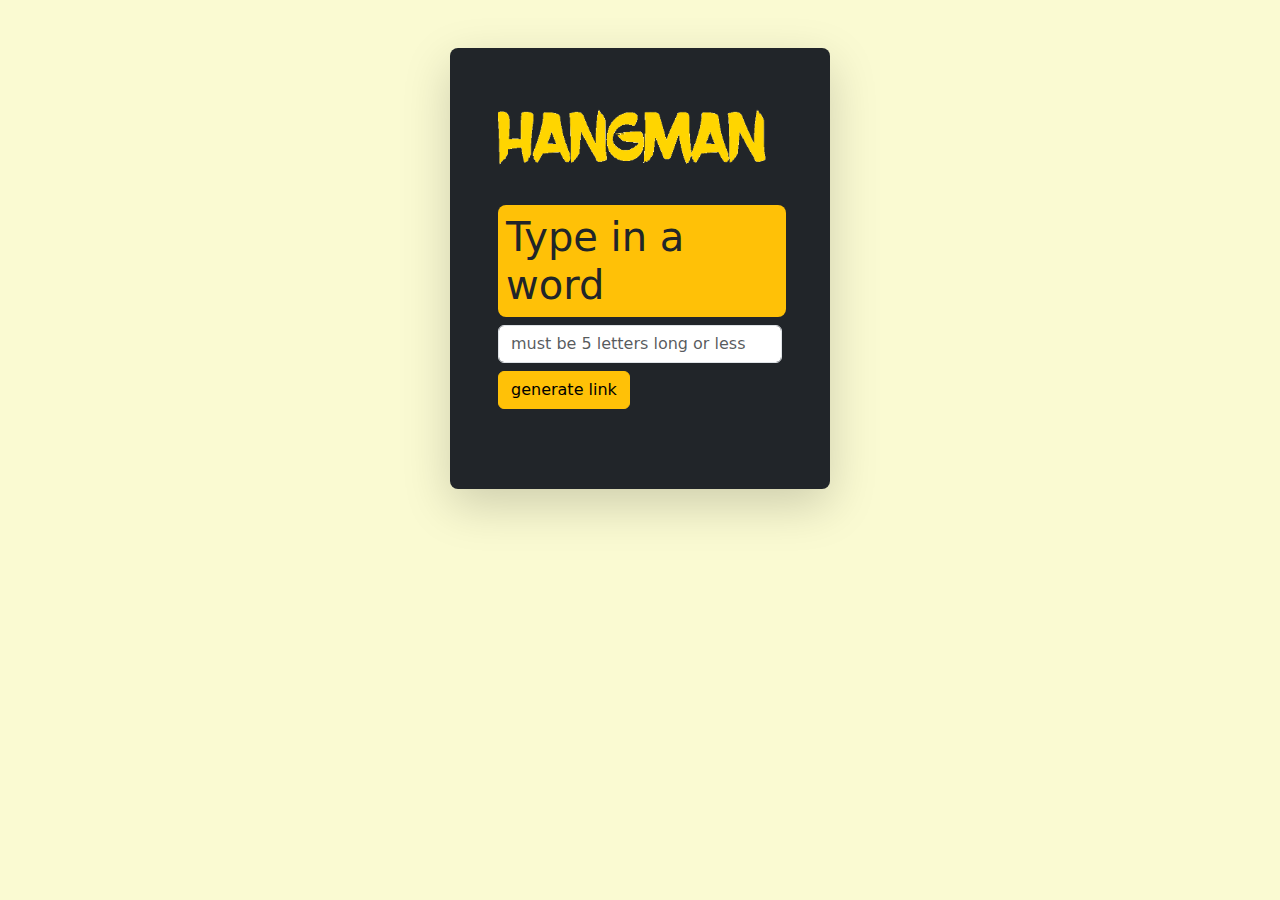
<file: hangman/index.html>
<!DOCTYPE html>
<html lang="en">
<head>
    <meta charset="UTF-8">
    <meta http-equiv="X-UA-Compatible" content="IE=edge">
    <meta name="viewport" content="width=device-width, initial-scale=1.0">
    <link href="https://cdn.jsdelivr.net/npm/bootstrap@5.1.3/dist/css/bootstrap.min.css" rel="stylesheet">
    <script src="https://cdn.jsdelivr.net/npm/bootstrap@5.1.3/dist/js/bootstrap.bundle.min.js"></script>
    <title>HANGMAN</title>
    <script src="hangman.js"></script>
</head>
<body style="background-color:lightgoldenrodyellow;">
    <div class="container p-5 my-5 bg-dark text-white rounded-3 shadow-lg p-4 mb-4" style="width:380px">
            <img class="img-fluid my-2" id="img" src="forca.png" width="272px" height="153px"><br>
        <br>
            <h1 class="text-body bg-warning p-2 rounded-3" style="width:18rem">Type in a word</h1>
            <input  class="form-control" type="text" name="text" id="word" maxlength="5" placeholder="must be 5 letters long or less">
            <button class="btn btn-warning my-2" onclick="create()" type="submit">generate link</button>
            <p id="link" style="display: none;"></p>
        <br>
        <br>
            <a class="text-body bg-warning p-2 rounded-3 p-2" style="display:none;font-size:12px;" id="share" href="" target="_blank">link para compartilhar</a>
    </div>
</body>
</html>
</file>
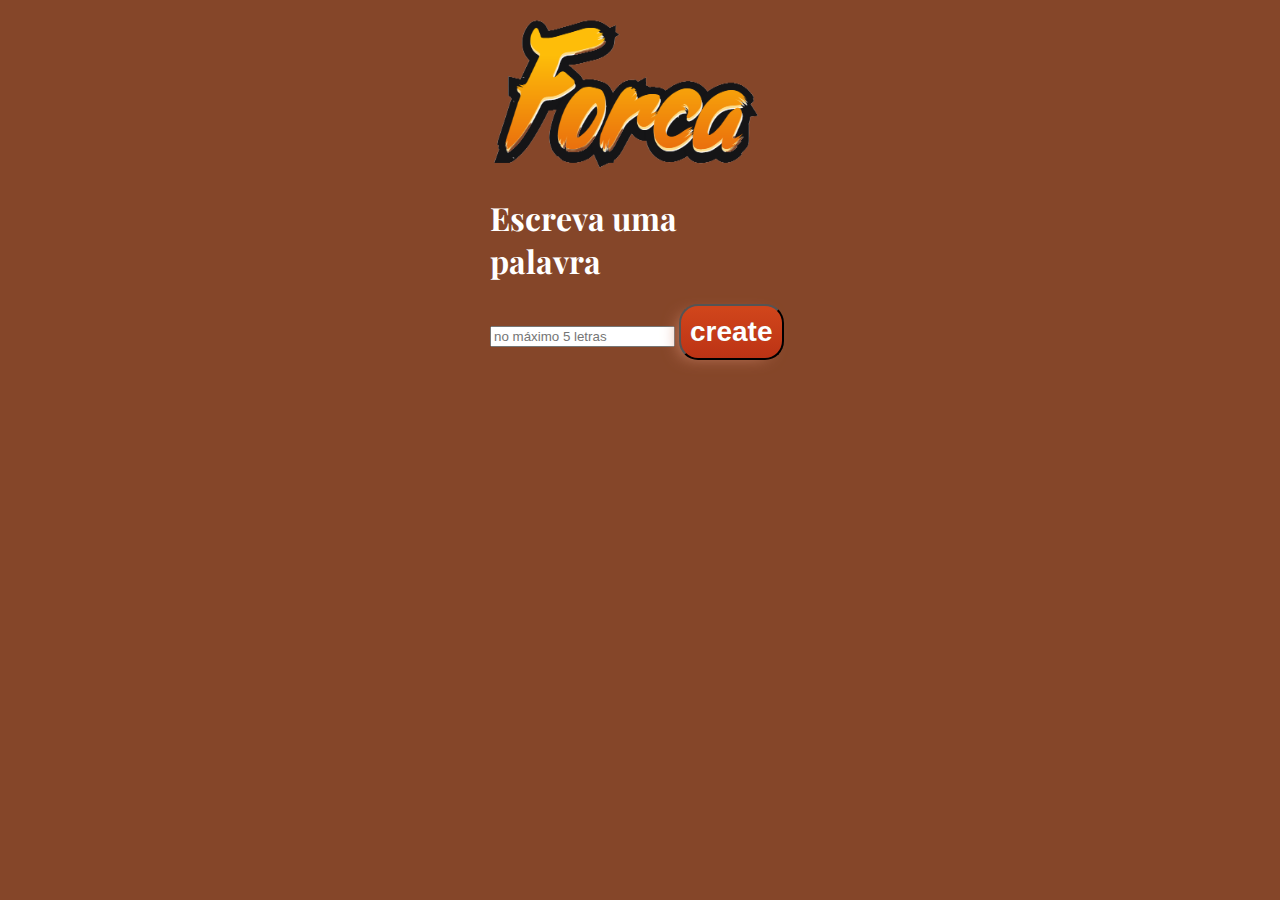
<file: hangman2/index.html>
<!DOCTYPE html>
<html lang="en">
<head>
    <meta charset="UTF-8">
    <meta http-equiv="X-UA-Compatible" content="IE=edge">
    <meta name="viewport" content="width=device-width, initial-scale=1.0">
    <title>Document</title>
    <script src="hangman.js"></script>
    <link rel="stylesheet" href="hangman.css">
</head>
<body>
    <div id="main">
        <img id="img" src="forca.png" width="272px" height="153px">
        <!-- <input type="number" name="number" id="number" min="1" max="5" onchange="letters()"> -->
        <h1>Escreva uma palavra</h1>
        <input type="text" name="text" id="word" maxlength="5" placeholder="no máximo 5 letras">
        <button onclick="create()" type="submit">create</button>
        <p id="link"></p>
        <a id="share" href="" target="_blank">link para compartilhar</a>
    </div>
</body>
</html>
</file>
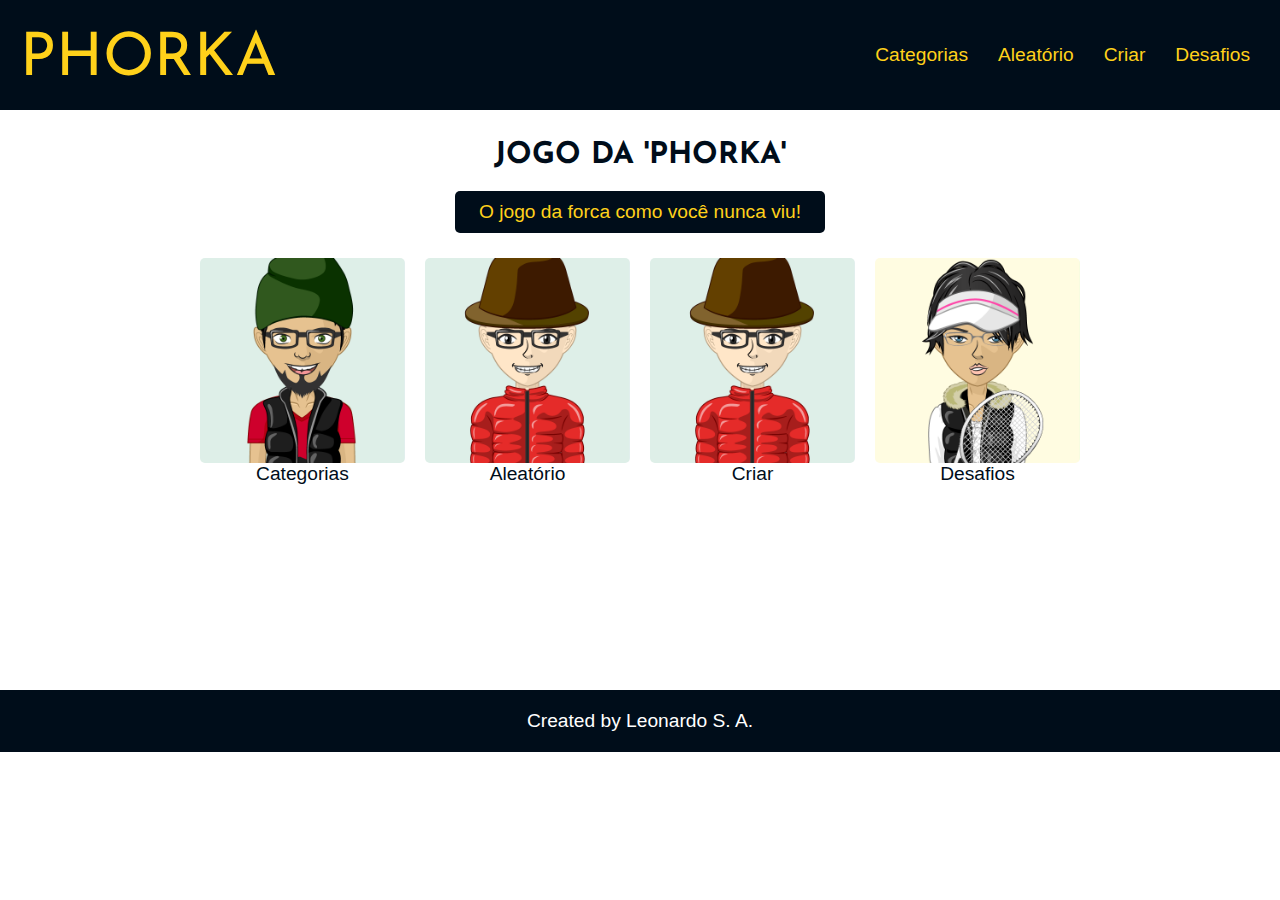
<file: hangman_game/index.html>
<!DOCTYPE html>
<html lang="en">
<head>
    <meta charset="UTF-8">
    <meta http-equiv="X-UA-Compatible" content="IE=edge">
    <meta name="viewport" content="width=device-width, initial-scale=1.0">
    <title>Hangman</title>
    <style>
        @import url('https://fonts.googleapis.com/css2?family=Inspiration&family=Josefin+Sans:wght@500&family=Playfair+Display&display=swap');

        body, ul, li, p {
            margin: 0px;
            padding: 0px;
            list-style: none;
            font-size: 1.2rem;
            font-family: Arial; 
            overflow: visible;
            text-align: center;
        }

        body {
            margin-bottom: 100px;
        }

        a {
            text-decoration: none;
            color:#ffd11a;
        }

        h1 {
            text-align: center;
            margin-top: 30px;
        }

        img {
            max-width: 100%;
            display: block;
            border-radius: 5px;
        }

        img:hover {
            border: solid #000d1a;
        }

        .header {
            background-color:#000d1a;
            display: flex;
            flex-wrap: wrap;
            justify-content: space-between;
            align-items: center;
            padding: 20px;
        }

        footer {
            background-color:#000d1a;
            justify-content: space-between;
            align-items: center;
            text-align: center;
            color:white;
            padding: 20px;
            margin-top:195px;
            margin-bottom:0px;
        }

        .menu {
            display: flex;
        }

        .menu li {
            margin-left: 10px;
        }

        .menu li a {
            display: block;
            padding: 10px;
        }

        .menu li a:hover {
            color:white;
        }

        #btn-mobile {
            display: none;
            color: #ffd11a;
        }

        #btn-mobile:hover {
            color: white;
        }

        @media (max-width: 600px) {

            body {
                overflow: visible;
            }

            footer {
                margin:auto;
            }

            .menu {
                display: block;
                position: absolute;
                width: 100%;
                top: 70px;
                right: 0px;
                background-color: #000d1a; 
                height: 0px;
                transition: .6s;
                z-index: 1000; 
                visibility: hidden; 
                overflow-y: hidden;
            }
            #nav.active .menu {
                height: calc(100vh - 70px);  
                visibility: visible;
                overflow-y: auto;
            }
            .menu a {
                padding: 1rem 0;
                margin: 0 1rem;
                border-bottom: 2px solid #ffd11a;
            }
            #btn-mobile {
                display: flex;
                padding: .5rem 1rem;
                font-size: 1rem;
                border: none;
                background: none;
                cursor: pointer;
                gap: .5rem;
            }
            #burger {
                color: #ffd11a;
                width: 20px;
                border-top: 2px solid;
            }
            #burger::after, #burger::before {
                content: '';
                display: block;
                width: 20px;
                height:2px;
                background: currentColor;
                margin-top: 5px;
                transition: .3s;
                position: relative;
            }
            #nav.active #burger {
                border-top-color: transparent;                
            }
            #nav.active #burger:before {
                transform: rotate(135deg);
            }
            #nav.active #burger:after {
                transform: rotate(-135deg);
                top: -7px;
            }
        }

        /* CSS Flexbox */

        .flex {
            display:flex;
            flex-wrap: wrap;
            max-width: 900px;
            margin: 0 auto;
        }
        .flex > div {
            flex: 1 1 200px;
            margin: 10px;
        }

        #h1_forca {
            color:#000d1a;
            font-family: 'Josefin Sans', sans-serif;
            font-size:30px;
        }

        .options {
            color:#000d1a;
        }
        
        #logo {
            font-family: 'Josefin Sans', sans-serif;
            font-size:60px;
            margin-top:10px;
        }

        #logo:hover {
            color:white;
        }
        
        #slogan {
            display:block;
            color:#ffd11a;
            background:#000d1a;
            width:350px;
            margin:auto;
            padding:10px;
            border-radius: 5px;
            margin-bottom: 15px;
        }

    </style>
</head>
<body>
    <script>
        window.onload = function() {
        document.getElementById("my_audio").play();
}
    </script>
    <audio id="my_audio" src="soundtrack.mp3" loop="loop"></audio> 
    <!-- Extreme Trap Racing Music | Power by Alex-Productions | https://www.youtube.com/channel/UCx0_M61F81Nfb-BRXE-SeVA
    Music promoted by https://www.chosic.com/free-music/all/
    Creative Commons CC BY 3.0
    https://creativecommons.org/licenses/by/3.0/ -->
    <header class="header">
        <a id="logo" href="http://inglesnumclick.com.br/portal/hangman_game/">PHORKA</a>
        <nav id="nav">
            <button id="btn-mobile" aria-label="Abrir Menu" aria-haspopup="true" aria-controls="menu" aria-expanded="false">Menu
                <span id="burger"></span>
            </button>
            <ul class="menu" role="menu">
                <li><a href="categories.html">Categorias</a></li>
                <li><a href="randomhangman.html">Aleatório</a></li>
                <li><a href="create.html">Criar</a></li>
                <li><a href="challenges.html">Desafios</a></li>
            </ul>
        </nav>
    </header>

    <h1 id="h1_forca">JOGO DA 'PHORKA'</h1>
    <p id="slogan">O jogo da forca como você nunca viu!</p>

    <section class="flex">
        <div>
            <a class="options" href="categories.html"><img src="photo7.jpg"></a>
            <a class="options" href="categories.html">Categorias</a>
        </div>
        <div>
            <a class="options" href="randomhangman.html"><img src="avatar.png"></a>
            <a class="options" href="randomhangman.html">Aleatório</a>
        </div>
        <div>
            <a class="options" href="create.html"><img src="avatar.png"></a>
            <a class="options" href="create.html">Criar</a>
        </div>
        <div>
            <a class="options" href="challenges.html"><img src="girl.jpg"></a>
            <a class="options" href="challenges.html">Desafios</a>
        </div>       
    </section>

    <script>
        const btnMobile = document.getElementById('btn-mobile');

        function toggleMenu(event) {
            if (event.type === 'touchstart') event.preventDefault()
            const nav = document.getElementById('nav');
            nav.classList.toggle('active');
            const active = nav.classList.contains('active');
            event.currentTarget.setAttribute('aria-expanded', active);
            if (active) {
                event.currentTarget.setAttribute('aria-label', 'Fechar Menu');
            } else {
                event.currentTarget.setAttribute('aria-label', 'Abrir Menu');
            }
        }

        btnMobile.addEventListener('click', toggleMenu);
        btnMobile.addEventListener('touchstart', toggleMenu);

    </script>
    <footer><p>Created by Leonardo S. A.</p></footer>
</body>
</html>
</file>
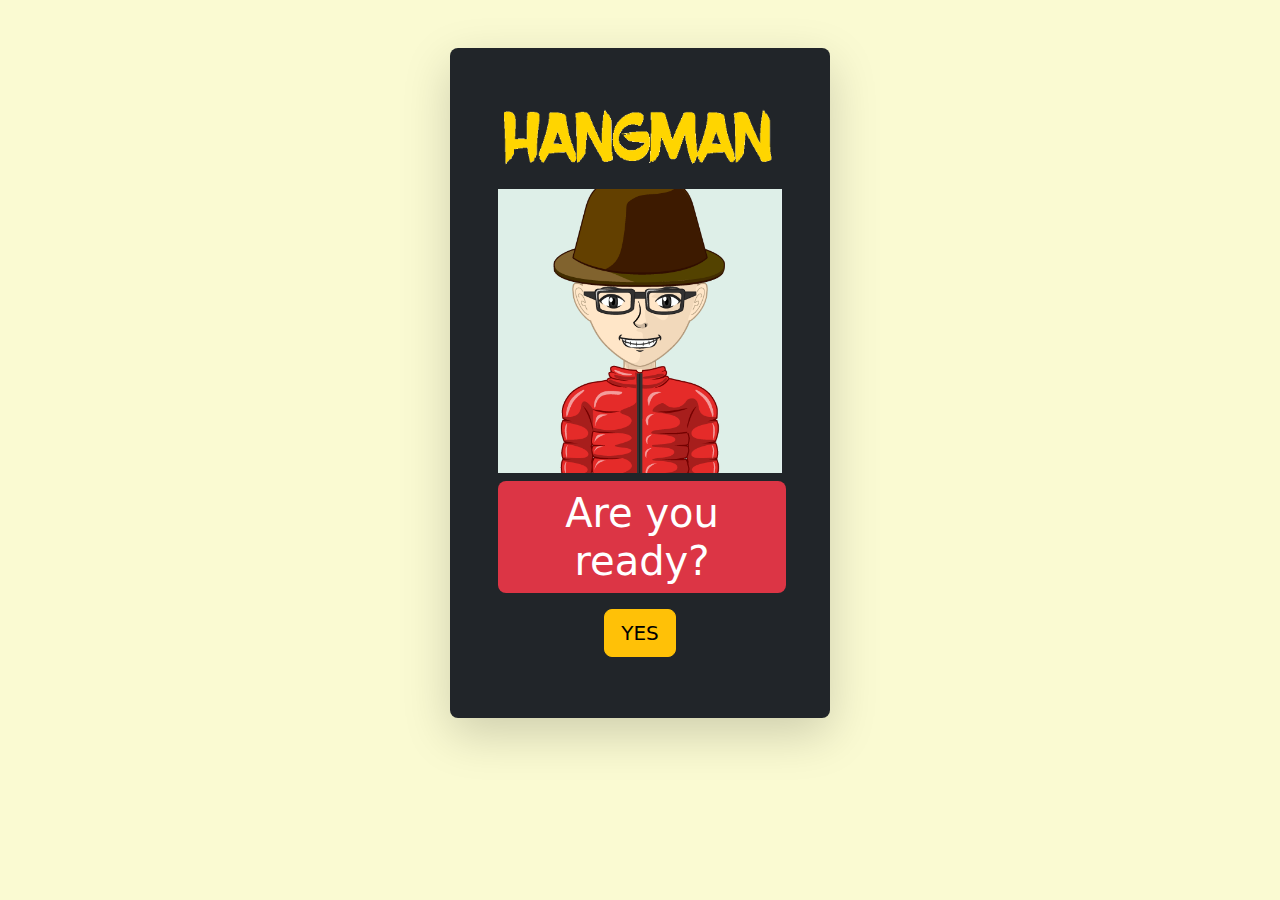
<file: hangman/hangman.html>
<!DOCTYPE html>
<html lang="en">
<head>
    <meta charset="UTF-8">
    <meta http-equiv="X-UA-Compatible" content="IE=edge">
    <meta name="viewport" content="width=device-width, initial-scale=1.0">
    <link href="https://cdn.jsdelivr.net/npm/bootstrap@5.1.3/dist/css/bootstrap.min.css" rel="stylesheet">
    <script src="https://cdn.jsdelivr.net/npm/bootstrap@5.1.3/dist/js/bootstrap.bundle.min.js"></script>
    <title>HANGMAN</title>
    <script src="hangman.js"></script>
    <link rel="stylesheet" href="hangman.css">
</head>
<body style="background-color:lightgoldenrodyellow;">
    <div class="container my-5 bg-dark text-white rounded-3 shadow-lg p-5 mb-4" id="begin" style="width:380px;height:670px;">
        <img class="img-fluid my-2" id="img" src="forca.png" width="272px" height="153px">
        <img class="img-fluid my-2" id="avatar" src="avatar.png"><br>
        <h1 class="text-white bg-danger p-2 rounded-3" style="width:18rem;">Are you ready?</h1>
        <button class="btn btn-lg btn-warning my-2" onclick="startGame()">YES</button>
    </div>
    <div class="container mxy-5 my-2 bg-dark text-white rounded-3 shadow-lg p-3 mb-4" style="width:380px;height:775px;text-align:center;" id="game">
        <img class="img-fluid my-2" id="img" src="forca.png" width="272px" height="153px"> 
        <p id="result" class="h6 text-danger bg-white p-2"></p>
        <p id="alphabet" style="display:none">
            <span id="aa"></span>
            <span id="bb"></span>
            <span id="cc"></span>
            <span id="dd"></span>
            <span id="ee"></span>
            <span id="ff"></span>
            <span id="gg"></span>
            <span id="hh"></span>
            <span id="ii"></span>
            <span id="jj"></span>
            <span id="kk"></span>
            <span id="ll"></span>
            <span id="mm"></span>
            <span id="nn"></span>
            <span id="oo"></span>
            <span id="pp"></span>
            <span id="qq"></span>
            <span id="rr"></span>
            <span id="ss"></span>
            <span id="tt"></span>
            <span id="uu"></span>
            <span id="vv"></span>
            <span id="ww"></span>
            <span id="xx"></span>
            <span id="yy"></span>
            <span id="zz"></span>
        </p>   
        <img  id="imge" width="240px" height="370px" src="hang.png">
        <img  id="imge2" width="240px" height="370px" src="winner.png">
        <p id="underscore"></p>
        <div id="div">
            <button class="btn btn-warning my-1" id="a" onclick="letterA()">a</button>
            <button class="btn btn-warning my-1" id="b" onclick="letterB()">b</button>
            <button class="btn btn-warning my-1" id="c" onclick="letterC()">c</button>
            <button class="btn btn-warning my-1" id="d" onclick="letterD()">d</button>
            <button class="btn btn-warning my-1" id="e" onclick="letterE()">e</button>
            <button class="btn btn-warning my-1" id="f" onclick="letterF()">f</button>
            <button class="btn btn-warning my-1" id="g" onclick="letterG()">g</button>
            <button class="btn btn-warning my-1" id="h" onclick="letterH()">h</button>
            <button class="btn btn-warning my-1" id="i" onclick="letterI()">i</button>
            <button class="btn btn-warning my-1" id="j" onclick="letterJ()">j</button>
            <button class="btn btn-warning my-1" id="k" onclick="letterK()">k</button>
            <button class="btn btn-warning my-1" id="l" onclick="letterL()">l</button>
            <button class="btn btn-warning my-1" id="m" onclick="letterM()">m</button>
            <button class="btn btn-warning my-1" id="n" onclick="letterN()">n</button>
            <button class="btn btn-warning my-1" id="o" onclick="letterO()">o</button>
            <button class="btn btn-warning my-1" id="p" onclick="letterP()">p</button>
            <button class="btn btn-warning my-1" id="q" onclick="letterQ()">q</button>
            <button class="btn btn-warning my-1" id="r" onclick="letterR()">r</button>
            <button class="btn btn-warning my-1" id="s" onclick="letterS()">s</button>
            <button class="btn btn-warning my-1" id="t" onclick="letterT()">t</button>
            <button class="btn btn-warning my-1" id="u" onclick="letterU()">u</button>
            <button class="btn btn-warning my-1" id="v" onclick="letterV()">v</button>
            <button class="btn btn-warning my-1" id="w" onclick="letterW()">w</button>
            <button class="btn btn-warning my-1" id="x" onclick="letterX()">x</button>
            <button class="btn btn-warning my-1" id="y" onclick="letterY()">y</button>
            <button class="btn btn-warning my-1" id="z" onclick="letterZ()">z</button>
        </div> 
        <button class="btn btn-lg btn-warning my-2" id="try" style="display:none;margin:auto;" onclick="tryAgain()">Try again!</button>
        <button class="btn btn-lg btn-warning my-2" id="newgame" style="margin:auto;display:none;"><a style="text-decoration:none;color:navy;font-weight:bold;" href="https://inglesnumclick.com.br/portal/hangman/index.html">Criar próprio jogo</a></button>
    </div>
</body>
</html>
</file>
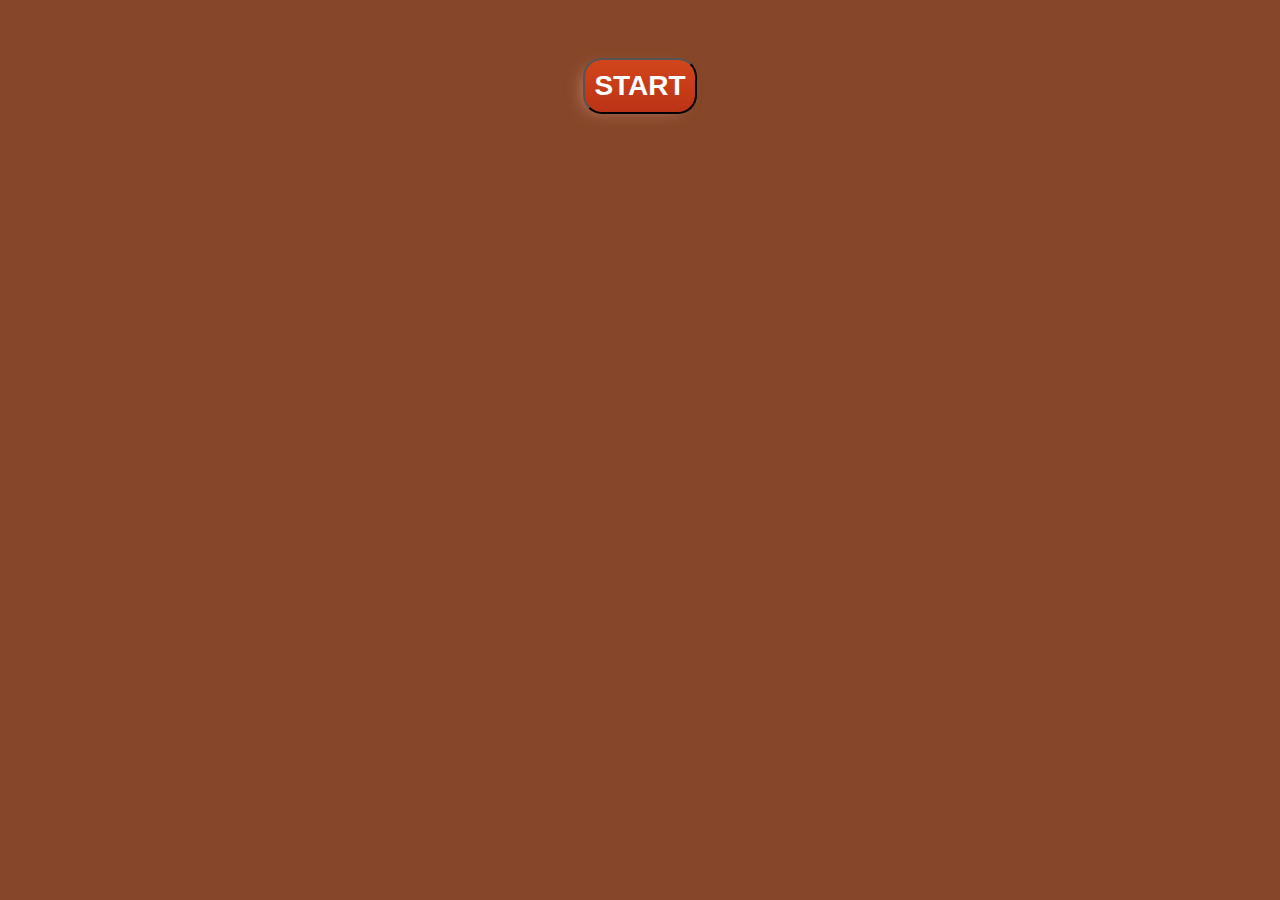
<file: hangman2/hangman.html>
<!DOCTYPE html>
<html lang="en">
<head>
    <meta charset="UTF-8">
    <meta http-equiv="X-UA-Compatible" content="IE=edge">
    <meta name="viewport" content="width=device-width, initial-scale=1.0">
    <title>Document</title>
    <script src="hangman.js"></script>
    <link rel="stylesheet" href="hangman.css">
</head>
<body>
    <div id="begin">
        <button onclick="startGame()">START</button>
    </div>
    <div id="game">
        <p id="title">Forca</p>
        <p id="alphabet">
            <span id="aa"></span>
            <span id="bb"></span>
            <span id="cc"></span>
            <span id="dd"></span>
            <span id="ee"></span>
            <span id="ff"></span>
            <span id="gg"></span>
            <span id="hh"></span>
            <span id="ii"></span>
            <span id="jj"></span>
            <span id="kk"></span>
            <span id="ll"></span>
            <span id="mm"></span>
            <span id="nn"></span>
            <span id="oo"></span>
            <span id="pp"></span>
            <span id="qq"></span>
            <span id="rr"></span>
            <span id="ss"></span>
            <span id="tt"></span>
            <span id="uu"></span>
            <span id="vv"></span>
            <span id="ww"></span>
            <span id="xx"></span>
            <span id="yy"></span>
            <span id="zz"></span>
        </p>   
        <img id="img" src="hang.png">
        <img id="img2" src="winner.png">
        <p id="underscore"></p>
        <br>
        <div id="div">
            <button id="a" onclick="letterA()">a</button>
            <button id="b" onclick="letterB()">b</button>
            <button id="c" onclick="letterC()">c</button>
            <button id="d" onclick="letterD()">d</button>
            <button id="e" onclick="letterE()">e</button>
            <button id="f" onclick="letterF()">f</button>
            <button id="g" onclick="letterG()">g</button>
            <button id="h" onclick="letterH()">h</button>
            <button id="i" onclick="letterI()">i</button>
            <button id="j" onclick="letterJ()">j</button>
            <button id="k" onclick="letterK()">k</button>
            <button id="l" onclick="letterL()">l</button>
            <button id="m" onclick="letterM()">m</button>
            <button id="n" onclick="letterN()">n</button>
            <button id="o" onclick="letterO()">o</button>
            <button id="p" onclick="letterP()">p</button>
            <button id="q" onclick="letterQ()">q</button>
            <button id="r" onclick="letterR()">r</button>
            <button id="s" onclick="letterS()">s</button>
            <button id="t" onclick="letterT()">t</button>
            <button id="u" onclick="letterU()">u</button>
            <button id="v" onclick="letterV()">v</button>
            <button id="w" onclick="letterW()">w</button>
            <button id="x" onclick="letterX()">x</button>
            <button id="y" onclick="letterY()">y</button>
            <button id="z" onclick="letterZ()">z</button>
        </div> 
    </div>
</body>
</html>
</file>
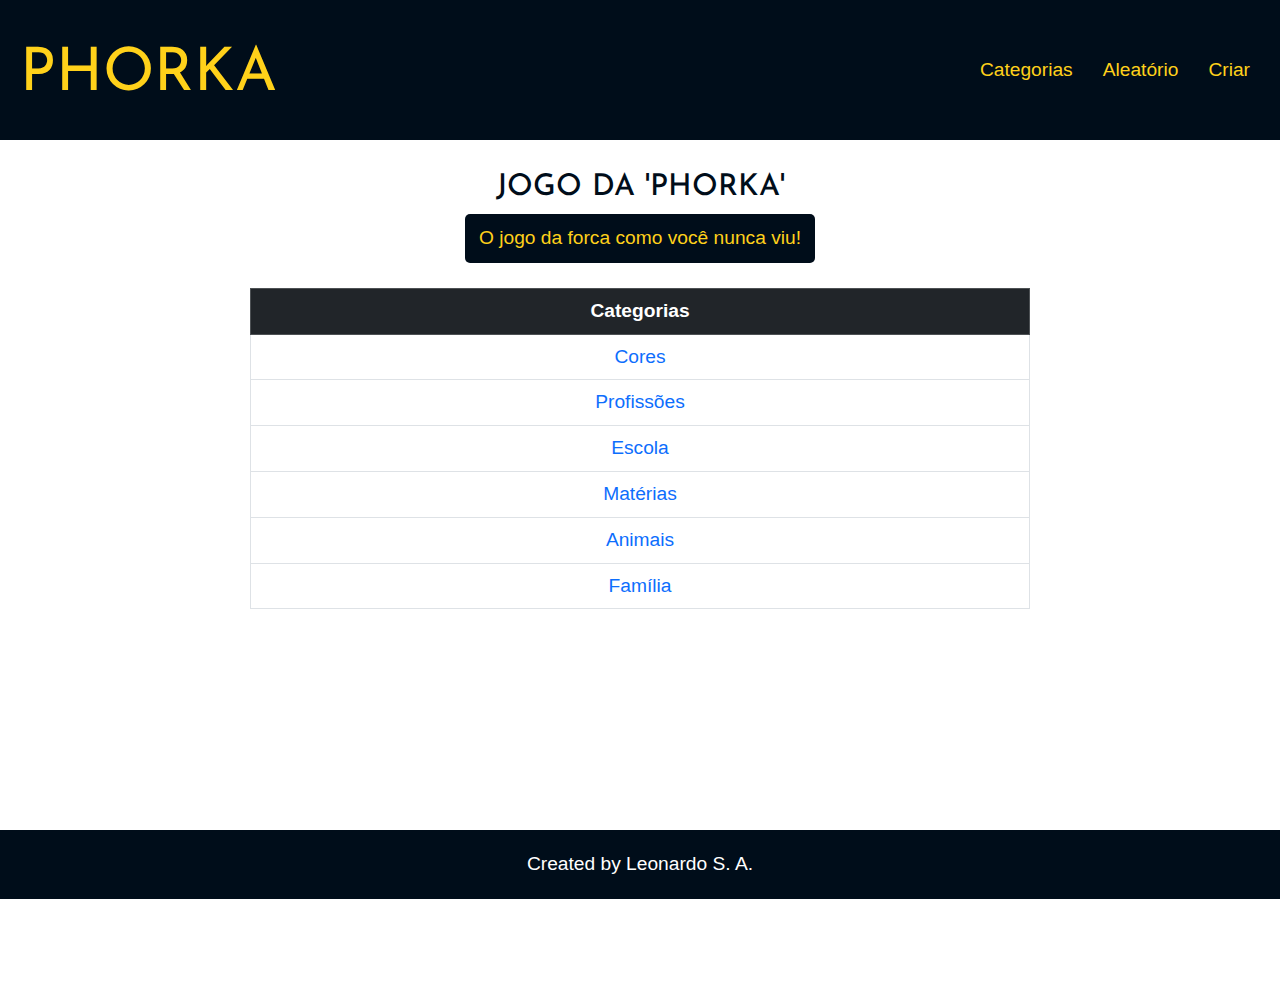
<file: hangman_game/categories.html>
<!DOCTYPE html>
<html lang="en">
<head>
    <meta charset="UTF-8">
    <meta http-equiv="X-UA-Compatible" content="IE=edge">
    <meta name="viewport" content="width=device-width, initial-scale=1.0">
    <link href="https://cdn.jsdelivr.net/npm/bootstrap@5.1.3/dist/css/bootstrap.min.css" rel="stylesheet">
    <script src="https://cdn.jsdelivr.net/npm/bootstrap@5.1.3/dist/js/bootstrap.bundle.min.js"></script>
    <title>Hangman</title>
    <style>
        @import url('https://fonts.googleapis.com/css2?family=Inspiration&family=Josefin+Sans:wght@500&family=Playfair+Display&display=swap');

        body, ul, li, p {
            margin: 0px;
            padding: 0px;
            list-style: none;
            font-size: 1.2rem;
            font-family: Arial; 
            overflow: hidden;
            text-align: center;
        }

        body {
            margin-bottom: 100px;
        }

        a {
            text-decoration: none;
            color:#ffd11a;
        }

        h1 {
            text-align: center;
            margin-top: 30px;
        }

        img {
            max-width: 100%;
            display: block;
            border-radius: 5px;
        }

        img:hover {
            border: solid #000d1a;
        }

        .header {
            background-color:#000d1a;
            display: flex;
            flex-wrap: wrap;
            justify-content: space-between;
            align-items: center;
            padding: 20px;
        }

        footer {
            background-color:#000d1a;
            justify-content: space-between;
            align-items: center;
            text-align: center;
            color:white;
            padding: 20px;
            margin-top:195px;
            margin-bottom:0px;
        }

        .menu {
            display: flex;
        }

        .menu li {
            margin-left: 10px;
        }

        .menu li a {
            display: block;
            padding: 10px;
        }

        .menu li a:hover {
            color:white;
        }

        #btn-mobile {
            display: none;
            color: #ffd11a;
        }

        #btn-mobile:hover {
            color: white;
        }

        @media (max-width: 600px) {

            body {
                overflow: visible;
            }

            footer {
                margin:auto;
            }

            .menu {
                display: block;
                position: absolute;
                width: 100%;
                top: 70px;
                right: 0px;
                background-color: #000d1a; 
                height: 0px;
                transition: .6s;
                z-index: 1000; 
                visibility: hidden; 
                overflow-y: hidden;
            }
            #nav.active .menu {
                height: calc(100vh - 70px);  
                visibility: visible;
                overflow-y: auto;
            }
            .menu a {
                padding: 1rem 0;
                margin: 0 1rem;
                border-bottom: 2px solid #ffd11a;
            }
            #btn-mobile {
                display: flex;
                padding: .5rem 1rem;
                font-size: 1rem;
                border: none;
                background: none;
                cursor: pointer;
                gap: .5rem;
            }
            #burger {
                color: #ffd11a;
                width: 20px;
                border-top: 2px solid;
            }
            #burger::after, #burger::before {
                content: '';
                display: block;
                width: 20px;
                height:2px;
                background: currentColor;
                margin-top: 5px;
                transition: .3s;
                position: relative;
            }
            #nav.active #burger {
                border-top-color: transparent;                
            }
            #nav.active #burger:before {
                transform: rotate(135deg);
            }
            #nav.active #burger:after {
                transform: rotate(-135deg);
                top: -7px;
            }
        }

        /* CSS Flexbox */

        .flex {
            display:flex;
            flex-wrap: wrap;
            max-width: 800px;
            margin: 0 auto;
        }
        .flex > div {
            flex: 1 1 200px;
            margin: 10px;
        }

        #h1_forca {
            color:#000d1a;
            font-family: 'Josefin Sans', sans-serif;
            font-size:30px;
        }

        .options {
            color:#000d1a;
        }
        
        #logo {
            font-family: 'Josefin Sans', sans-serif;
            font-size:60px;
            margin-top:10px;
        }

        #logo:hover {
            color:white;
        }
        
        #slogan {
            display:block;
            color:#ffd11a;
            background:#000d1a;
            width:350px;
            margin:auto;
            padding:10px;
            border-radius: 5px;
            margin-bottom: 15px;
        }

    </style>
</head>
<body>
    <script>
        window.onload = function() {
        document.getElementById("my_audio").play();
}
    </script>
    <audio id="my_audio" src="soundtrack.mp3" loop="loop"></audio> 
    <!-- Extreme Trap Racing Music | Power by Alex-Productions | https://www.youtube.com/channel/UCx0_M61F81Nfb-BRXE-SeVA
    Music promoted by https://www.chosic.com/free-music/all/
    Creative Commons CC BY 3.0
    https://creativecommons.org/licenses/by/3.0/ -->
    <header class="header">
        <a id="logo" href="http://inglesnumclick.com.br/portal/hangman_game/">PHORKA</a>
        <nav id="nav">
            <button id="btn-mobile" aria-label="Abrir Menu" aria-haspopup="true" aria-controls="menu" aria-expanded="false">Menu
                <span id="burger"></span>
            </button>
            <ul class="menu" role="menu">
                <li><a href="categories.html">Categorias</a></li>
                <li><a href="randomhangman.html">Aleatório</a></li>
                <li><a href="create.html">Criar</a></li>
            </ul>
        </nav>
    </header>

    <h1 id="h1_forca">JOGO DA 'PHORKA'</h1>
    <p id="slogan">O jogo da forca como você nunca viu!</p>

    <section class="flex">
        <div>
            <table class="table table-bordered table-hover">
                <thead class="table-dark">
                    <tr>
                        <th>Categorias</th>
                    </tr>
                </thead>
                <tbody>
                    <tr>
                        <td><a class="text-primary" href="category.html?p=cores">Cores</a></td>
                    </tr>
                    <tr>
                        <td><a class="text-primary" href="category.html?p=profissoes">Profissões</a></td>
                    </tr>
                    <tr>
                        <td><a class="text-primary" href="category.html?p=escola">Escola</a></td>
                    </tr>
                    <tr>
                        <td><a class="text-primary" href="category.html?p=materias">Matérias</a></td>
                    </tr>
                    <tr>
                        <td><a class="text-primary" href="category.html?p=animais">Animais</a></td>
                    </tr>
                    <tr>
                        <td><a class="text-primary" href="category.html?p=familiares">Família</a></td>
                    </tr>
                </tbody>
            </table>
        </div> 
    </section>

    <script>
        const btnMobile = document.getElementById('btn-mobile');

        function toggleMenu(event) {
            if (event.type === 'touchstart') event.preventDefault()
            const nav = document.getElementById('nav');
            nav.classList.toggle('active');
            const active = nav.classList.contains('active');
            event.currentTarget.setAttribute('aria-expanded', active);
            if (active) {
                event.currentTarget.setAttribute('aria-label', 'Fechar Menu');
            } else {
                event.currentTarget.setAttribute('aria-label', 'Abrir Menu');
            }
        }

        btnMobile.addEventListener('click', toggleMenu);
        btnMobile.addEventListener('touchstart', toggleMenu);

    </script>
    <footer><p>Created by Leonardo S. A.</p></footer>
</body>
</html>
</file>
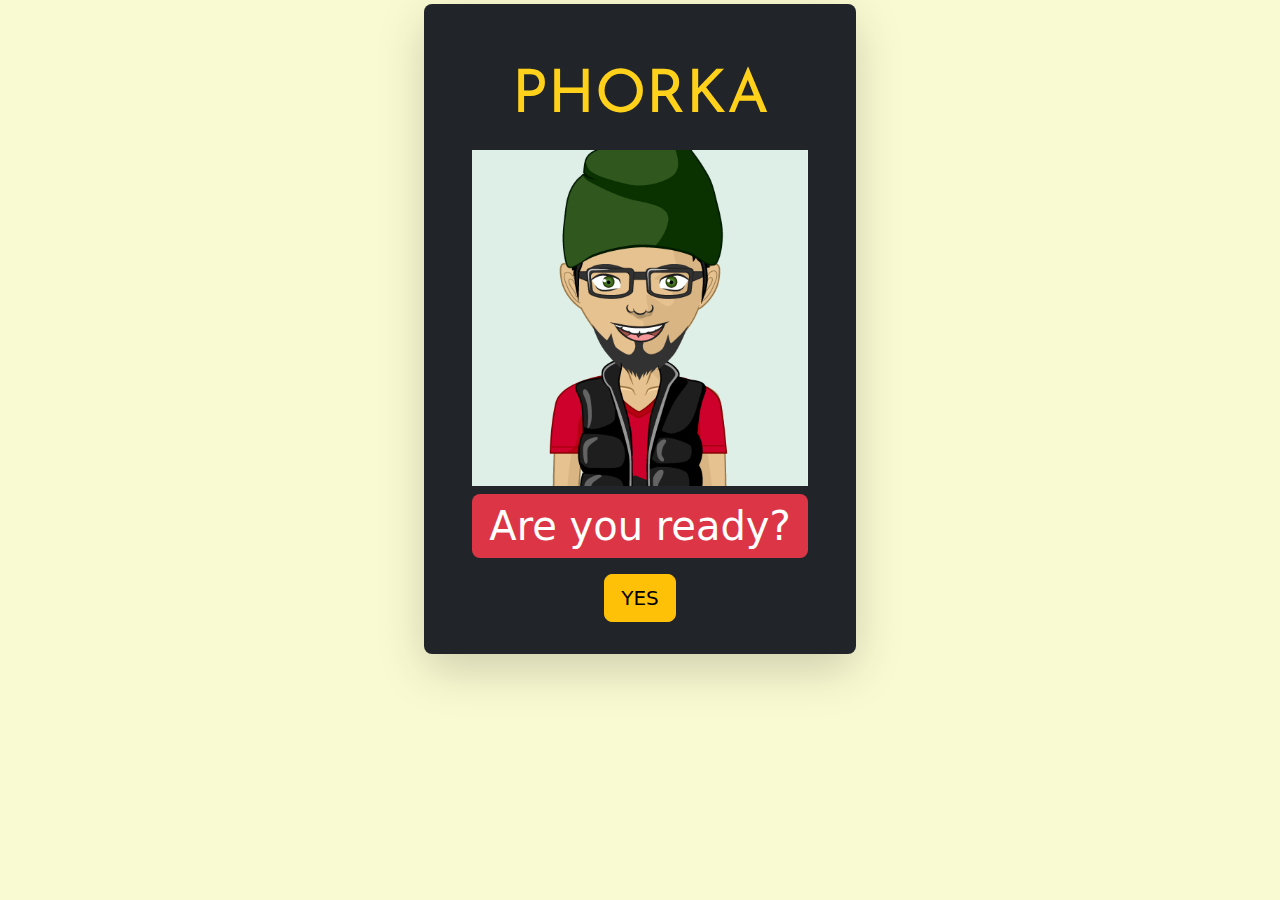
<file: hangman_game/category.html>
<!DOCTYPE html>
<html lang="en">
<head>
    <meta charset="UTF-8">
    <meta http-equiv="X-UA-Compatible" content="IE=edge">
    <meta name="viewport" content="width=device-width, initial-scale=1.0">
    <link href="https://cdn.jsdelivr.net/npm/bootstrap@5.1.3/dist/css/bootstrap.min.css" rel="stylesheet">
    <script src="https://cdn.jsdelivr.net/npm/bootstrap@5.1.3/dist/js/bootstrap.bundle.min.js"></script>
    <title>HANGMAN</title>
    <script src="categories.js"></script>
    <link rel="stylesheet" href="hangman.css">
    <style>
        @import url('https://fonts.googleapis.com/css2?family=Inspiration&family=Josefin+Sans:wght@500&family=Playfair+Display&display=swap');

         #logo {
            font-family: 'Josefin Sans', sans-serif;
            font-size:60px;
            margin-top:10px;
            text-decoration: none;
            color:#ffd11a;
        }

        #logo:hover {
            color:white;
        }
    </style>
</head>
<body style="background-color:lightgoldenrodyellow;">
    <script>
        window.onload = function() {
        document.getElementById("my_audio").play();
}
    </script>
    <audio id="my_audio" src="soundtrack.mp3" loop="loop"></audio> 
    <!-- Extreme Trap Racing Music | Power by Alex-Productions | https://www.youtube.com/channel/UCx0_M61F81Nfb-BRXE-SeVA
    Music promoted by https://www.chosic.com/free-music/all/
    Creative Commons CC BY 3.0
    https://creativecommons.org/licenses/by/3.0/ -->
    <div class="container my-1 bg-dark text-white rounded-3 shadow-lg p-5 mb-4" id="begin" style="width:27rem;height:650px;">
        <a id="logo" href="http://inglesnumclick.com.br/portal/hangman_game/">PHORKA</a>
        <img class="img-fluid my-2" id="avatar" src="photo7.jpg"><br>
        <h1 class="text-white bg-danger p-2 rounded-3" style="width:21rem;">Are you ready?</h1>
        <button class="btn btn-lg btn-warning my-2" onclick="startGame()">YES</button>
    </div>
    <div class="container mxy-5 my-1 bg-dark text-white rounded-3 shadow-lg p-3 mb-4" style="width:27rem;height:650px;text-align:center;" id="game"> 
        <p id="result" class="h6 text-danger bg-white p-2"></p>
        <p id="alphabet" style="display:none">
            <span id="aa"></span>
            <span id="bb"></span>          
            <span id="cc"></span>
            <span id="dd"></span>
            <span id="ee"></span>
            <span id="ff"></span>
            <span id="gg"></span>
            <span id="hh"></span>
            <span id="ii"></span>
            <span id="jj"></span>
            <span id="kk"></span>
            <span id="ll"></span>
            <span id="mm"></span>
            <span id="nn"></span>
            <span id="oo"></span>
            <span id="pp"></span>
            <span id="qq"></span>
            <span id="rr"></span>
            <span id="ss"></span>
            <span id="tt"></span>
            <span id="uu"></span>
            <span id="vv"></span>
            <span id="ww"></span>
            <span id="xx"></span>
            <span id="yy"></span>
            <span id="zz"></span>
        </p>   
        <img  id="imge" width="240px" height="370px" src="photo5.png">
        <img  id="imge2" width="240px" height="370px" src="photo5.png">
        <p id="underscore"></p>
        <div id="div">
            <button class="btn btn-warning my-1" id="a" onclick="letters('a')">a</button>
            <button class="btn btn-warning my-1" id="b" onclick="letters('b')">b</button>
            <button class="btn btn-warning my-1" id="c" onclick="letters('c')">c</button>
            <button class="btn btn-warning my-1" id="d" onclick="letters('d')">d</button>
            <button class="btn btn-warning my-1" id="e" onclick="letters('e')">e</button>
            <button class="btn btn-warning my-1" id="f" onclick="letters('f')">f</button>
            <button class="btn btn-warning my-1" id="g" onclick="letters('g')">g</button>
            <button class="btn btn-warning my-1" id="h" onclick="letters('h')">h</button>
            <button class="btn btn-warning my-1" id="i" onclick="letters('i')">i</button>
            <button class="btn btn-warning my-1" id="j" onclick="letters('j')">j</button>
            <button class="btn btn-warning my-1" id="k" onclick="letters('k')">k</button>
            <button class="btn btn-warning my-1" id="l" onclick="letters('l')">l</button>
            <button class="btn btn-warning my-1" id="m" onclick="letters('m')">m</button>
            <button class="btn btn-warning my-1" id="n" onclick="letters('n')">n</button>
            <button class="btn btn-warning my-1" id="o" onclick="letters('o')">o</button>
            <button class="btn btn-warning my-1" id="p" onclick="letters('p')">p</button>
            <button class="btn btn-warning my-1" id="q" onclick="letters('q')">q</button>
            <button class="btn btn-warning my-1" id="r" onclick="letters('r')">r</button>
            <button class="btn btn-warning my-1" id="s" onclick="letters('s')">s</button>
            <button class="btn btn-warning my-1" id="t" onclick="letters('t')">t</button>
            <button class="btn btn-warning my-1" id="u" onclick="letters('u')">u</button>
            <button class="btn btn-warning my-1" id="v" onclick="letters('v')">v</button>
            <button class="btn btn-warning my-1" id="w" onclick="letters('w')">w</button>
            <button class="btn btn-warning my-1" id="x" onclick="letters('x')">x</button>
            <button class="btn btn-warning my-1" id="y" onclick="letters('y')">y</button>
            <button class="btn btn-warning my-1" id="z" onclick="letters('z')">z</button>
        </div> 
        <button class="btn btn-lg btn-warning my-2" id="try" style="display:none;margin:auto;" onclick="tryAgain()">outra palavra</button>
        <button class="btn btn-lg btn-warning my-2" id="newgame" style="margin:auto;display:none;"><a style="text-decoration:none;color:navy;font-weight:bold;" href="/game/index.php">Criar próprio jogo</a></button>
    </div>
</body>
</html>
</file>
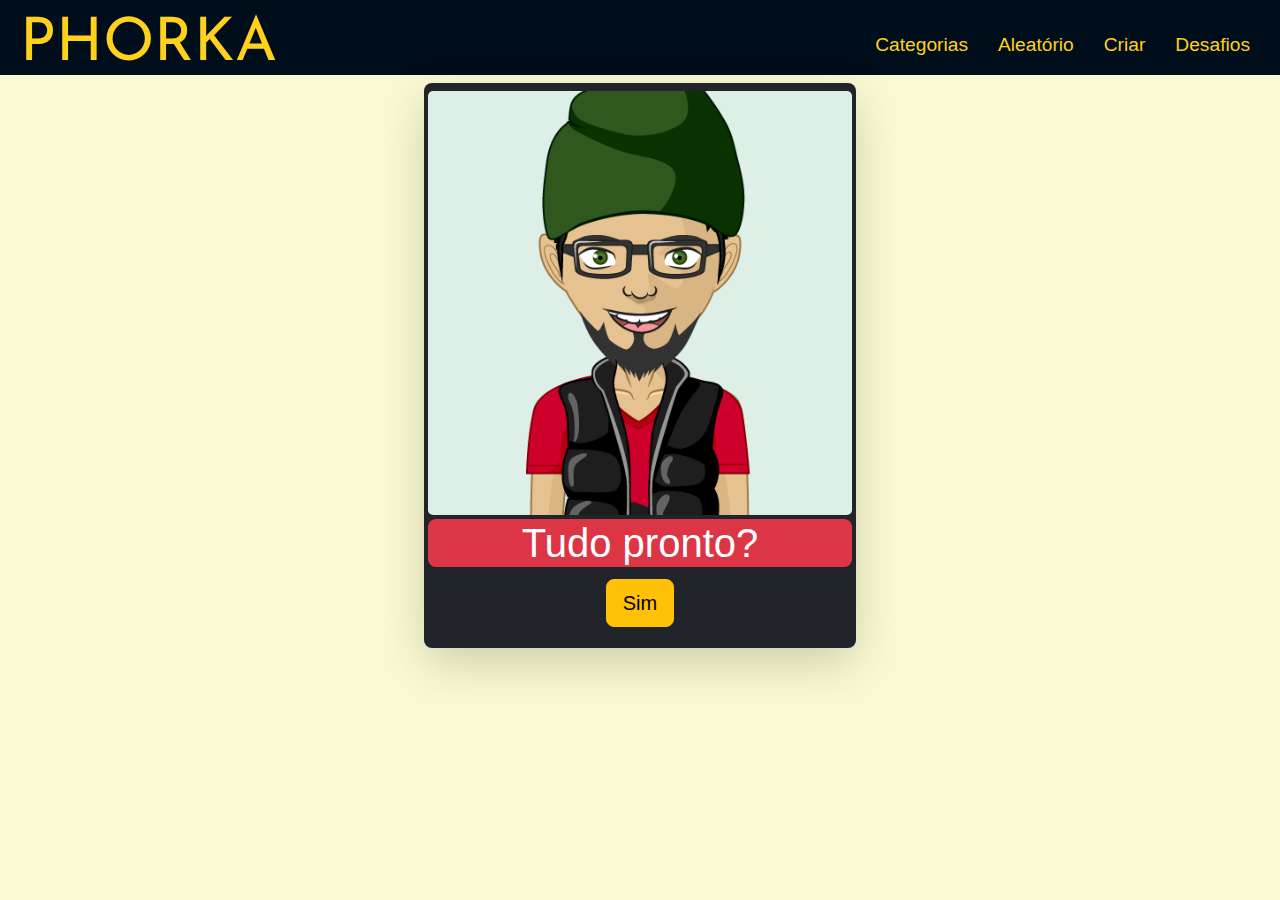
<file: hangman_game/challenge.html>
<!DOCTYPE html>
<html lang="en">
<head>
    <meta charset="UTF-8">
    <meta http-equiv="X-UA-Compatible" content="IE=edge">
    <meta name="viewport" content="width=device-width, initial-scale=1.0">
    <link href="https://cdn.jsdelivr.net/npm/bootstrap@5.1.3/dist/css/bootstrap.min.css" rel="stylesheet">
    <script src="https://cdn.jsdelivr.net/npm/bootstrap@5.1.3/dist/js/bootstrap.bundle.min.js"></script>
    <title>HANGMAN</title>
    <script src="challenges.js"></script>
    <link rel="stylesheet" href="hangman.css">
    <style>
        @import url('https://fonts.googleapis.com/css2?family=Inspiration&family=Josefin+Sans:wght@500&family=Playfair+Display&display=swap');

body, ul, li, p {
    margin: 0px;
    padding: 0px;
    list-style: none;
    font-size: 1.2rem;
    font-family: Arial; 
    text-align: center;
}

body {
    margin-bottom: 100px;
}

a {
    text-decoration: none;
    color:#ffd11a;
}

h1 {
    text-align: center;
}

img {
    max-width: 100%;
    display: block;
    border-radius: 5px;
}

img:hover {
    border: solid #000d1a;
}

.header {
    background-color:#000d1a;
    display: flex;
    flex-wrap: wrap;
    justify-content: space-between;
    align-items: center;
    padding-bottom:5px;
    padding-right: 20px;
    padding-top: 0px;
    padding-left: 20px;
    height:75px;
}

footer {
    background-color:#000d1a;
    justify-content: space-between;
    align-items: center;
    text-align: center;
    color:white;
    padding: 20px;
    margin-top:195px;
    margin-bottom:0px;
}

.menu {
    display: flex;
}

.menu li {
    margin-left: 10px;
}

.menu li a {
    display: block;
    padding: 10px;
}

.menu li a:hover {
    color:white;
}

#btn-mobile {
    display: none;
    color: #ffd11a;
}

#btn-mobile:hover {
    color: white;
}

@media (max-width: 600px) {

    body {
        overflow: visible;
    }

    footer {
        margin:auto;
    }

    .menu {
        display: block;
        position: absolute;
        width: 100%;
        top: 70px;
        right: 0px;
        background-color: #000d1a; 
        height: 0px;
        transition: .6s;
        z-index: 1000; 
        visibility: hidden; 
        overflow-y: hidden;
    }
    #nav.active .menu {
        height: calc(100vh - 70px);  
        visibility: visible;
        overflow-y: auto;
    }

    .menu a {
        padding: 1rem 0;
        margin: 0 1rem;
        border-bottom: 2px solid #ffd11a;
    }
    #btn-mobile {
        display: flex;
        padding: .5rem 1rem;
        font-size: 1rem;
        border: none;
        background: none;
        cursor: pointer;
        gap: .5rem;
    }
    #burger {
        color: #ffd11a;
        width: 20px;
        border-top: 2px solid;
    }
    #burger::after, #burger::before {
        content: '';
        display: block;
        width: 20px;
        height:2px;
        background: currentColor;
        margin-top: 5px;
        transition: .3s;
        position: relative;
    }
    #nav.active #burger {
        border-top-color: transparent;                
    }
    #nav.active #burger:before {
        transform: rotate(135deg);
    }
    #nav.active #burger:after {
        transform: rotate(-135deg);
        top: -7px;
    }
}

/* CSS Flexbox */

.flex {
    display:flex;
    flex-wrap: wrap;
    max-width: 800px;
    margin: 0 auto;
}
.flex > div {
    flex: 1 1 200px;
    margin: 10px;
}

#h1_forca {
    color:#000d1a;
    font-family: 'Josefin Sans', sans-serif;
    font-size:30px;
}

.options {
    color:#000d1a;
}

#logo {
    font-family: 'Josefin Sans', sans-serif;
    font-size:60px;
    margin-top:0px;
    margin-bottom:0px;
}

#logo:hover {
    color:white;
}

#slogan {
    display:block;
    color:#ffd11a;
    background:#000d1a;
    width:350px;
    margin:auto;
    padding:10px;
    border-radius: 5px;
    margin-bottom: 15px;
}
    </style>
</head>
<body style="background-color:lightgoldenrodyellow;">
    <script>
        window.onload = function() {
        document.getElementById("my_audio").play();
}
    </script>
    <audio id="my_audio" src="soundtrack.mp3" loop="loop"></audio> 
    <!-- Extreme Trap Racing Music | Power by Alex-Productions | https://www.youtube.com/channel/UCx0_M61F81Nfb-BRXE-SeVA
    Music promoted by https://www.chosic.com/free-music/all/
    Creative Commons CC BY 3.0
    https://creativecommons.org/licenses/by/3.0/ -->
    <header class="header">
        <a id="logo" href="http://inglesnumclick.com.br/portal/hangman_game/">PHORKA</a>
        <nav id="nav">
            <button id="btn-mobile" aria-label="Abrir Menu" aria-haspopup="true" aria-controls="menu" aria-expanded="false">Menu
                <span id="burger"></span>
            </button>
            <ul class="menu" role="menu">
                <li><a href="categories.html">Categorias</a></li>
                <li><a href="randomhangman.html">Aleatório</a></li>
                <li><a href="create.html">Criar</a></li>
                <li><a href="challenges.html">Desafios</a></li>
            </ul>
        </nav>
    </header>
    <script>
        const btnMobile = document.getElementById('btn-mobile');

        function toggleMenu(event) {
            if (event.type === 'touchstart') event.preventDefault()
            const nav = document.getElementById('nav');
            nav.classList.toggle('active');
            const active = nav.classList.contains('active');
            event.currentTarget.setAttribute('aria-expanded', active);
            if (active) {
                event.currentTarget.setAttribute('aria-label', 'Fechar Menu');
            } else {
                event.currentTarget.setAttribute('aria-label', 'Abrir Menu');
            }
        }

        btnMobile.addEventListener('click', toggleMenu);
        btnMobile.addEventListener('touchstart', toggleMenu);

    </script>
    <div class="container my-2 bg-dark text-white rounded-3 shadow-lg p-1 mb-4" id="begin" style="width:27rem;height:565px;">
        <img class="img-fluid my-1 mb-1" id="avatar" src="photo7.jpg">
        <h1 class="text-white my-1 bg-danger rounded-3">Tudo pronto?</h1>
        <button class="btn btn-lg btn-warning my-2" onclick="startGame()">Sim</button>
    </div>
    <div class="container mxy-5 my-2 bg-dark text-white rounded-3 shadow-lg p-1 mb-4" style="width:27rem;height:750px;text-align:center;margin:auto;" id="game">
        <p id="result" class="h6 text-danger bg-white p-2" style="display:none"></p>
        <p id="alphabet" style="display:none">
            <span id="aa"></span>
            <span id="bb"></span>          
            <span id="cc"></span>
            <span id="dd"></span>
            <span id="ee"></span>
            <span id="ff"></span>
            <span id="gg"></span>
            <span id="hh"></span>
            <span id="ii"></span>
            <span id="jj"></span>
            <span id="kk"></span>
            <span id="ll"></span>
            <span id="mm"></span>
            <span id="nn"></span>
            <span id="oo"></span>
            <span id="pp"></span>
            <span id="qq"></span>
            <span id="rr"></span>
            <span id="ss"></span>
            <span id="tt"></span>
            <span id="uu"></span>
            <span id="vv"></span>
            <span id="ww"></span>
            <span id="xx"></span>
            <span id="yy"></span>
            <span id="zz"></span>
        </p>   
        <img  id="imge" width="240px" height="370px" src="photo5.png" style="margin:auto">
        <p class="underscore"></p>
        <p class="underscore"></p>
        <p class="underscore"></p>
        <p class="underscore"></p>
        <p class="underscore"></p>
        <p class="underscore"></p>
        <p class="underscore"></p>
        <p class="underscore"></p>
        <p class="underscore"></p>
        <p class="underscore"></p>
        <p class="underscore"></p>
        <p class="underscore"></p>
        <p class="underscore"></p>
        <p class="underscore"></p>
        <p class="underscore"></p>
        <p class="underscore"></p>
        <p class="underscore"></p>
        <p class="underscore"></p>
        <div id="div" style="width:400px;">
            <button class="btn btn-warning my-1" id="a" onclick="letters('a')">a</button>
            <button class="btn btn-warning my-1" id="b" onclick="letters('b')">b</button>
            <button class="btn btn-warning my-1" id="c" onclick="letters('c')">c</button>
            <button class="btn btn-warning my-1" id="d" onclick="letters('d')">d</button>
            <button class="btn btn-warning my-1" id="e" onclick="letters('e')">e</button>
            <button class="btn btn-warning my-1" id="f" onclick="letters('f')">f</button>
            <button class="btn btn-warning my-1" id="g" onclick="letters('g')">g</button>
            <button class="btn btn-warning my-1" id="h" onclick="letters('h')">h</button>
            <button class="btn btn-warning my-1" id="i" onclick="letters('i')">i</button>
            <button class="btn btn-warning my-1" id="j" onclick="letters('j')">j</button>
            <button class="btn btn-warning my-1" id="k" onclick="letters('k')">k</button>
            <button class="btn btn-warning my-1" id="l" onclick="letters('l')">l</button>
            <button class="btn btn-warning my-1" id="m" onclick="letters('m')">m</button>
            <button class="btn btn-warning my-1" id="n" onclick="letters('n')">n</button>
            <button class="btn btn-warning my-1" id="o" onclick="letters('o')">o</button>
            <button class="btn btn-warning my-1" id="p" onclick="letters('p')">p</button>
            <button class="btn btn-warning my-1" id="q" onclick="letters('q')">q</button>
            <button class="btn btn-warning my-1" id="r" onclick="letters('r')">r</button>
            <button class="btn btn-warning my-1" id="s" onclick="letters('s')">s</button>
            <button class="btn btn-warning my-1" id="t" onclick="letters('t')">t</button>
            <button class="btn btn-warning my-1" id="u" onclick="letters('u')">u</button>
            <button class="btn btn-warning my-1" id="v" onclick="letters('v')">v</button>
            <button class="btn btn-warning my-1" id="w" onclick="letters('w')">w</button>
            <button class="btn btn-warning my-1" id="x" onclick="letters('x')">x</button>
            <button class="btn btn-warning my-1" id="y" onclick="letters('y')">y</button>
            <button class="btn btn-warning my-1" id="z" onclick="letters('z')">z</button>
        </div> 
        <button class="btn btn-lg btn-warning my-2" id="try" style="display:none;margin:auto;" onclick="tryAgain()">voltar para o nível 1</button>
        <button class="btn btn-lg btn-warning my-2" id="newgame" style="margin:auto;display:none;" onclick="nextLevel()">próximo nível</button>
        <button class="btn btn-lg btn-warning my-2" id="theend" style="margin:auto;display:none;" onclick="Congrats()">clique aqui</button>
    </div>
    <!-- <audio id="right" style="display:none" controls autoplay>
        <source src="right.mp3" type="audio/mpeg">
    </audio> -->
</body>
</html>
</file>
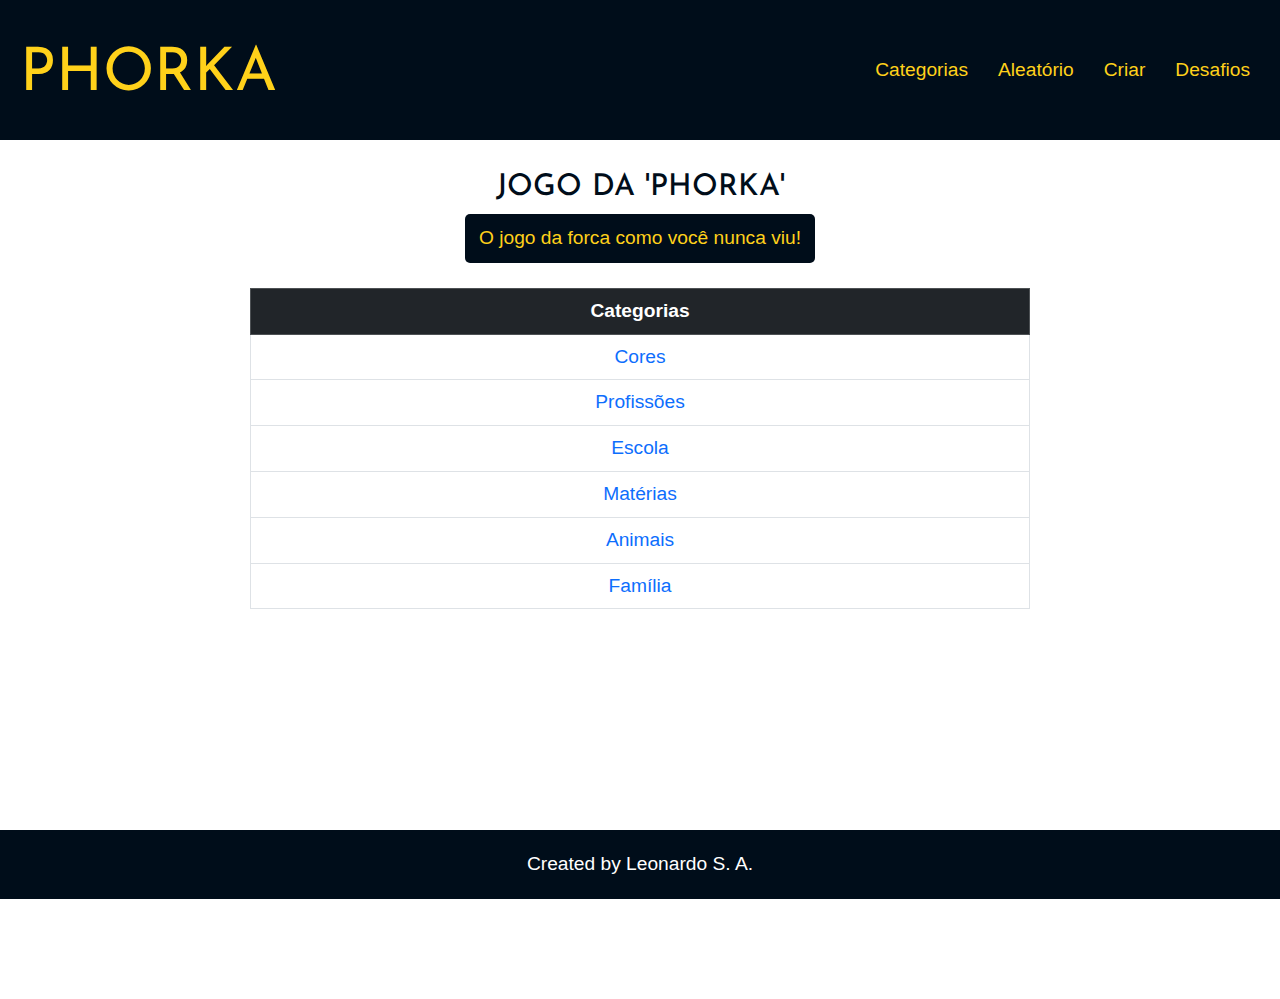
<file: hangman_game/challenges.html>
<!DOCTYPE html>
<html lang="en">
<head>
    <meta charset="UTF-8">
    <meta http-equiv="X-UA-Compatible" content="IE=edge">
    <meta name="viewport" content="width=device-width, initial-scale=1.0">
    <link href="https://cdn.jsdelivr.net/npm/bootstrap@5.1.3/dist/css/bootstrap.min.css" rel="stylesheet">
    <script src="https://cdn.jsdelivr.net/npm/bootstrap@5.1.3/dist/js/bootstrap.bundle.min.js"></script>
    <title>Hangman</title>
    <style>
        @import url('https://fonts.googleapis.com/css2?family=Inspiration&family=Josefin+Sans:wght@500&family=Playfair+Display&display=swap');

        body, ul, li, p {
            margin: 0px;
            padding: 0px;
            list-style: none;
            font-size: 1.2rem;
            font-family: Arial; 
            overflow: hidden;
            text-align: center;
        }

        body {
            margin-bottom: 100px;
        }

        a {
            text-decoration: none;
            color:#ffd11a;
        }

        h1 {
            text-align: center;
            margin-top: 30px;
        }

        img {
            max-width: 100%;
            display: block;
            border-radius: 5px;
        }

        img:hover {
            border: solid #000d1a;
        }

        .header {
            background-color:#000d1a;
            display: flex;
            flex-wrap: wrap;
            justify-content: space-between;
            align-items: center;
            padding: 20px;
        }

        footer {
            background-color:#000d1a;
            justify-content: space-between;
            align-items: center;
            text-align: center;
            color:white;
            padding: 20px;
            margin-top:195px;
            margin-bottom:0px;
        }

        .menu {
            display: flex;
        }

        .menu li {
            margin-left: 10px;
        }

        .menu li a {
            display: block;
            padding: 10px;
        }

        .menu li a:hover {
            color:white;
        }

        #btn-mobile {
            display: none;
            color: #ffd11a;
        }

        #btn-mobile:hover {
            color: white;
        }

        @media (max-width: 600px) {

            body {
                overflow: visible;
            }

            footer {
                margin:auto;
            }

            .menu {
                display: block;
                position: absolute;
                width: 100%;
                top: 70px;
                right: 0px;
                background-color: #000d1a; 
                height: 0px;
                transition: .6s;
                z-index: 1000; 
                visibility: hidden; 
                overflow-y: hidden;
            }
            #nav.active .menu {
                height: calc(100vh - 70px);  
                visibility: visible;
                overflow-y: auto;
            }
            .menu a {
                padding: 1rem 0;
                margin: 0 1rem;
                border-bottom: 2px solid #ffd11a;
            }
            #btn-mobile {
                display: flex;
                padding: .5rem 1rem;
                font-size: 1rem;
                border: none;
                background: none;
                cursor: pointer;
                gap: .5rem;
            }
            #burger {
                color: #ffd11a;
                width: 20px;
                border-top: 2px solid;
            }
            #burger::after, #burger::before {
                content: '';
                display: block;
                width: 20px;
                height:2px;
                background: currentColor;
                margin-top: 5px;
                transition: .3s;
                position: relative;
            }
            #nav.active #burger {
                border-top-color: transparent;                
            }
            #nav.active #burger:before {
                transform: rotate(135deg);
            }
            #nav.active #burger:after {
                transform: rotate(-135deg);
                top: -7px;
            }
        }

        /* CSS Flexbox */

        .flex {
            display:flex;
            flex-wrap: wrap;
            max-width: 800px;
            margin: 0 auto;
        }
        .flex > div {
            flex: 1 1 200px;
            margin: 10px;
        }

        #h1_forca {
            color:#000d1a;
            font-family: 'Josefin Sans', sans-serif;
            font-size:30px;
        }

        .options {
            color:#000d1a;
        }
        
        #logo {
            font-family: 'Josefin Sans', sans-serif;
            font-size:60px;
            margin-top:10px;
        }

        #logo:hover {
            color:white;
        }
        
        #slogan {
            display:block;
            color:#ffd11a;
            background:#000d1a;
            width:350px;
            margin:auto;
            padding:10px;
            border-radius: 5px;
            margin-bottom: 15px;
        }

    </style>
</head>
<body>
    <script>
        window.onload = function() {
        document.getElementById("my_audio").play();
}
    </script>
    <audio id="my_audio" src="soundtrack.mp3" loop="loop"></audio> 
    <!-- Extreme Trap Racing Music | Power by Alex-Productions | https://www.youtube.com/channel/UCx0_M61F81Nfb-BRXE-SeVA
    Music promoted by https://www.chosic.com/free-music/all/
    Creative Commons CC BY 3.0
    https://creativecommons.org/licenses/by/3.0/ -->
    <header class="header">
        <a id="logo" href="http://inglesnumclick.com.br/portal/hangman_game/">PHORKA</a>
        <nav id="nav">
            <button id="btn-mobile" aria-label="Abrir Menu" aria-haspopup="true" aria-controls="menu" aria-expanded="false">Menu
                <span id="burger"></span>
            </button>
            <ul class="menu" role="menu">
                <li><a href="categories.html">Categorias</a></li>
                <li><a href="randomhangman.html">Aleatório</a></li>
                <li><a href="create.html">Criar</a></li>
                <li><a href="challenges.html">Desafios</a></li>
            </ul>
        </nav>
    </header>

    <h1 id="h1_forca">JOGO DA 'PHORKA'</h1>
    <p id="slogan">O jogo da forca como você nunca viu!</p>

    <section class="flex">
        <div>
            <table class="table table-bordered table-hover">
                <thead class="table-dark">
                    <tr>
                        <th>Categorias</th>
                    </tr>
                </thead>
                <tbody>
                    <tr>
                        <td><a class="text-primary" href="challenge.html?p=cores">Cores</a></td>
                    </tr>
                    <tr>
                        <td><a class="text-primary" href="challenge.html?p=profissoes">Profissões</a></td>
                    </tr>
                    <tr>
                        <td><a class="text-primary" href="challenge.html?p=escola">Escola</a></td>
                    </tr>
                    <tr>
                        <td><a class="text-primary" href="challenge.html?p=materias">Matérias</a></td>
                    </tr>
                    <tr>
                        <td><a class="text-primary" href="challenge.html?p=animais">Animais</a></td>
                    </tr>
                    <tr>
                        <td><a class="text-primary" href="challenge.html?p=familiares">Família</a></td>
                    </tr>
                </tbody>
            </table>
        </div> 
    </section>

    <script>
        const btnMobile = document.getElementById('btn-mobile');

        function toggleMenu(event) {
            if (event.type === 'touchstart') event.preventDefault()
            const nav = document.getElementById('nav');
            nav.classList.toggle('active');
            const active = nav.classList.contains('active');
            event.currentTarget.setAttribute('aria-expanded', active);
            if (active) {
                event.currentTarget.setAttribute('aria-label', 'Fechar Menu');
            } else {
                event.currentTarget.setAttribute('aria-label', 'Abrir Menu');
            }
        }

        btnMobile.addEventListener('click', toggleMenu);
        btnMobile.addEventListener('touchstart', toggleMenu);

    </script>
    <footer><p>Created by Leonardo S. A.</p></footer>
</body>
</html>
</file>
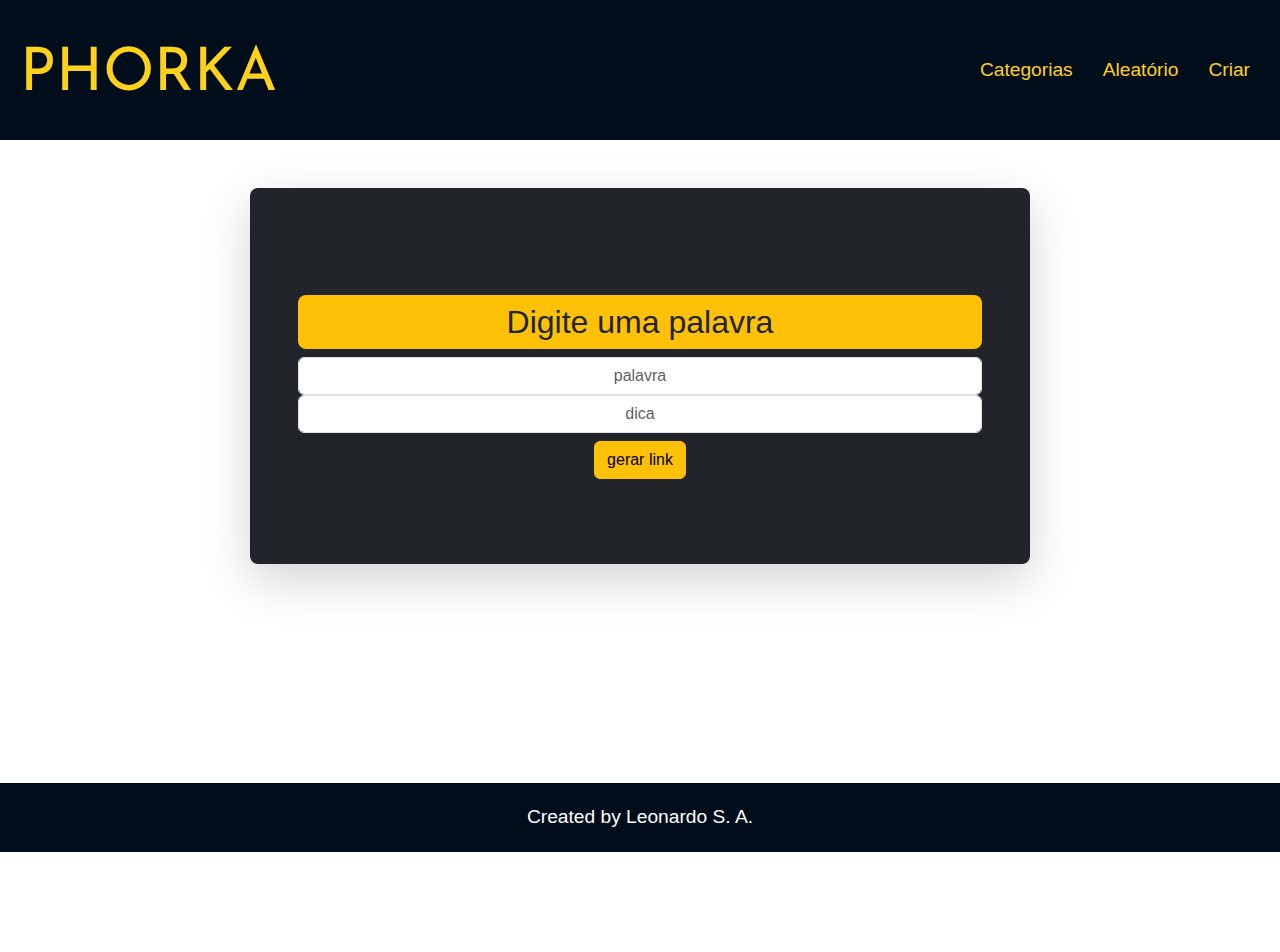
<file: hangman_game/create.html>
<!DOCTYPE html>
<html lang="en">
<head>
    <meta charset="UTF-8">
    <meta http-equiv="X-UA-Compatible" content="IE=edge">
    <meta name="viewport" content="width=device-width, initial-scale=1.0">
    <link href="https://cdn.jsdelivr.net/npm/bootstrap@5.1.3/dist/css/bootstrap.min.css" rel="stylesheet">
    <script src="https://cdn.jsdelivr.net/npm/bootstrap@5.1.3/dist/js/bootstrap.bundle.min.js"></script>
    <script src="hangman.js"></script>
    <title>PHORKA</title>
    <style>
        @import url('https://fonts.googleapis.com/css2?family=Inspiration&family=Josefin+Sans:wght@500&family=Playfair+Display&display=swap');

        body, ul, li, p {
            margin: 0px;
            padding: 0px;
            list-style: none;
            font-size: 1.2rem;
            font-family: Arial; 
            text-align: center;
        }

        body {
            margin-bottom: 100px;
        }

        a {
            text-decoration: none;
            color:#ffd11a;
        }

        h1 {
            text-align: center;
            margin-top: 30px;
        }

        img {
            max-width: 100%;
            display: block;
            border-radius: 5px;
        }

        img:hover {
            border: solid #000d1a;
        }

        .header {
            background-color:#000d1a;
            display: flex;
            flex-wrap: wrap;
            justify-content: space-between;
            align-items: center;
            padding: 20px;
        }

        footer {
            background-color:#000d1a;
            justify-content: space-between;
            align-items: center;
            text-align: center;
            color:white;
            padding: 20px;
            margin-top:195px;
            margin-bottom:0px;
        }

        .menu {
            display: flex;
        }

        .menu li {
            margin-left: 10px;
        }

        .menu li a {
            display: block;
            padding: 10px;
        }

        .menu li a:hover {
            color:white;
        }

        #btn-mobile {
            display: none;
            color: #ffd11a;
        }

        #btn-mobile:hover {
            color: white;
        }

        @media (max-width: 600px) {

            body {
                overflow: visible;
            }

            footer {
                margin:auto;
            }

            .menu {
                display: block;
                position: absolute;
                width: 100%;
                top: 70px;
                right: 0px;
                background-color: #000d1a; 
                height: 0px;
                transition: .6s;
                z-index: 1000; 
                visibility: hidden; 
                overflow-y: hidden;
            }
            #nav.active .menu {
                height: calc(100vh - 70px);  
                visibility: visible;
                overflow-y: auto;
            }
            .menu a {
                padding: 1rem 0;
                margin: 0 1rem;
                border-bottom: 2px solid #ffd11a;
            }
            #btn-mobile {
                display: flex;
                padding: .5rem 1rem;
                font-size: 1rem;
                border: none;
                background: none;
                cursor: pointer;
                gap: .5rem;
            }
            #burger {
                color: #ffd11a;
                width: 20px;
                border-top: 2px solid;
            }
            #burger::after, #burger::before {
                content: '';
                display: block;
                width: 20px;
                height:2px;
                background: currentColor;
                margin-top: 5px;
                transition: .3s;
                position: relative;
            }
            #nav.active #burger {
                border-top-color: transparent;                
            }
            #nav.active #burger:before {
                transform: rotate(135deg);
            }
            #nav.active #burger:after {
                transform: rotate(-135deg);
                top: -7px;
            }
        }

        /* CSS Flexbox */

        .flex {
            display:flex;
            flex-wrap: wrap;
            max-width: 800px;
            margin: 0 auto;
        }
        .flex > div {
            flex: 1 1 200px;
            margin: 10px;
        }

        #h1_forca {
            color:#000d1a;
            font-family: 'Josefin Sans', sans-serif;
            font-size:30px;
        }

        .options {
            color:#000d1a;
        }
        
        #logo {
            font-family: 'Josefin Sans', sans-serif;
            font-size:60px;
            margin-top:10px;
        }

        #logo:hover {
            color:white;
        }
        
        #slogan {
            display:block;
            color:#ffd11a;
            background:#000d1a;
            width:350px;
            margin:auto;
            padding:10px;
            border-radius: 5px;
            margin-bottom: 15px;
        }

    </style>
</head>
<body>
    <script>
        window.onload = function() {
        document.getElementById("my_audio").play();
}
    </script>
    <audio id="my_audio" src="soundtrack.mp3" loop="loop"></audio> 
    <!-- Extreme Trap Racing Music | Power by Alex-Productions | https://www.youtube.com/channel/UCx0_M61F81Nfb-BRXE-SeVA
    Music promoted by https://www.chosic.com/free-music/all/
    Creative Commons CC BY 3.0
    https://creativecommons.org/licenses/by/3.0/ -->
    <header class="header">
        <a id="logo" href="http://inglesnumclick.com.br/portal/hangman_game/">PHORKA</a>
        <nav id="nav">
            <button id="btn-mobile" aria-label="Abrir Menu" aria-haspopup="true" aria-controls="menu" aria-expanded="false">Menu
                <span id="burger"></span>
            </button>
            <ul class="menu" role="menu">
                <li><a href="categories.html">Categorias</a></li>
                <li><a href="randomhangman.html">Aleatório</a></li>
                <li><a href="create.html">Criar</a></li>
            </ul>
        </nav>
    </header>

    <section class="flex">
            <div class="container p-5 my-5 bg-dark text-white rounded-3 shadow-lg p-4 mb-4">
                <br>
                    <h1 class="text-body bg-warning p-2 rounded-3" style="font-size:2rem;">Digite uma palavra</h1>
                    <input  class="form-control" type="text" name="text" id="word" style="text-align: center;" placeholder="palavra">
                    <input  class="form-control" type="text" name="text" id="hint" style="text-align: center;" placeholder="dica">
                    <button class="btn btn-warning my-2" onclick="create()" type="submit">gerar link</button>
                    <p id="link" style="display:none"></p>
                <br>
                <br>
                    <a class="text-body bg-warning p-2 rounded-3" style="display:none" id="share" href="" target="_blank">link para compartilhar</a>
            </div>
        </body>       
    </section>

    <script>
        const btnMobile = document.getElementById('btn-mobile');

        function toggleMenu(event) {
            if (event.type === 'touchstart') event.preventDefault()
            const nav = document.getElementById('nav');
            nav.classList.toggle('active');
            const active = nav.classList.contains('active');
            event.currentTarget.setAttribute('aria-expanded', active);
            if (active) {
                event.currentTarget.setAttribute('aria-label', 'Fechar Menu');
            } else {
                event.currentTarget.setAttribute('aria-label', 'Abrir Menu');
            }
        }

        btnMobile.addEventListener('click', toggleMenu);
        btnMobile.addEventListener('touchstart', toggleMenu);

    </script>
    <footer><p>Created by Leonardo S. A.</p></footer>
</body>
</html>
</file>
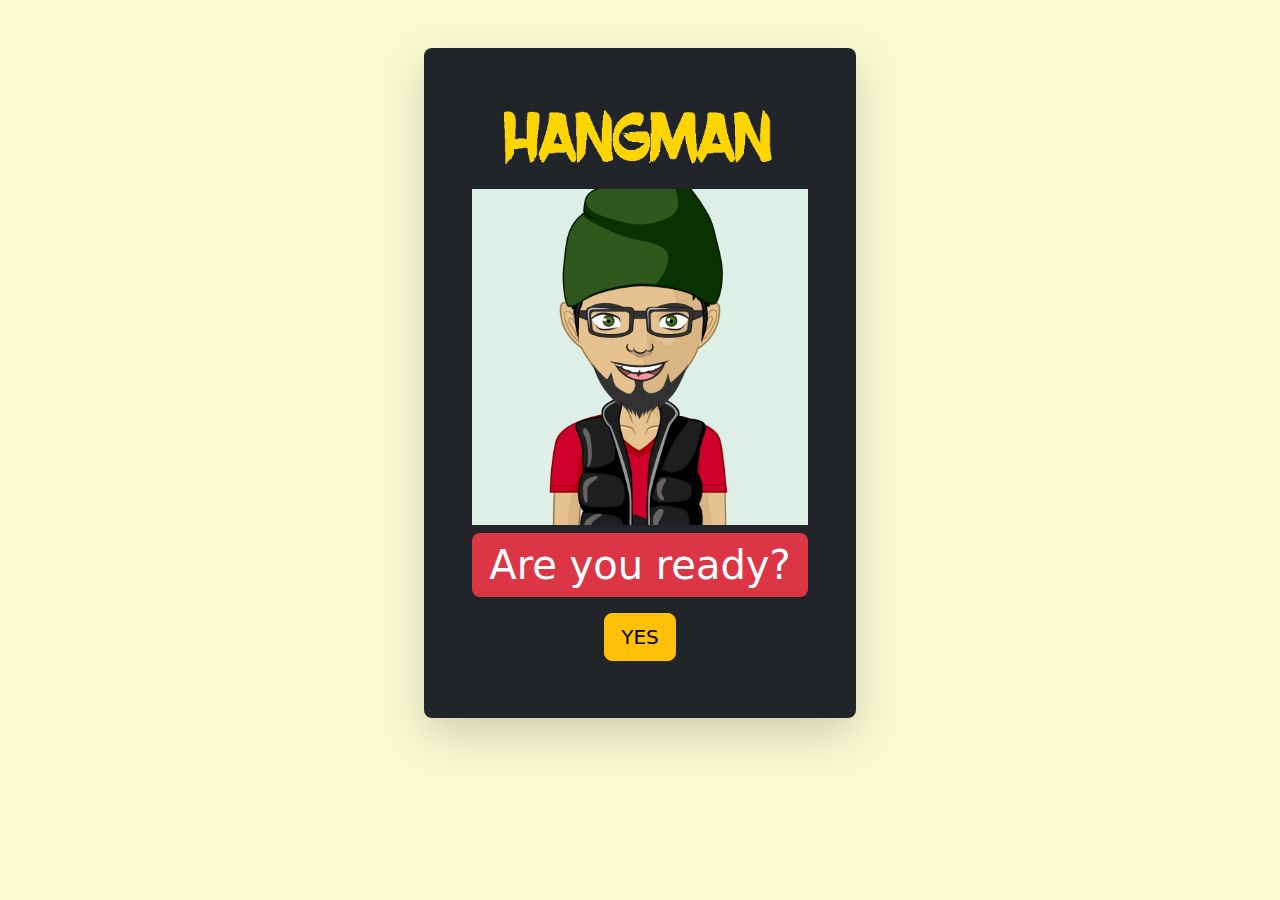
<file: hangman_game/hangman.html>
<!DOCTYPE html>
<html lang="en">
<head>
    <meta charset="UTF-8">
    <meta http-equiv="X-UA-Compatible" content="IE=edge">
    <meta name="viewport" content="width=device-width, initial-scale=1.0">
    <link href="https://cdn.jsdelivr.net/npm/bootstrap@5.1.3/dist/css/bootstrap.min.css" rel="stylesheet">
    <script src="https://cdn.jsdelivr.net/npm/bootstrap@5.1.3/dist/js/bootstrap.bundle.min.js"></script>
    <title>HANGMAN</title>
    <script src="hangman.js"></script>
    <link rel="stylesheet" href="hangman.css">
</head>
<body style="background-color:lightgoldenrodyellow;">
    <script>
        window.onload = function() {
        document.getElementById("my_audio").play();
}
    </script>
    <audio id="my_audio" src="soundtrack.mp3" loop="loop"></audio> 
    <!-- Extreme Trap Racing Music | Power by Alex-Productions | https://www.youtube.com/channel/UCx0_M61F81Nfb-BRXE-SeVA
    Music promoted by https://www.chosic.com/free-music/all/
    Creative Commons CC BY 3.0
    https://creativecommons.org/licenses/by/3.0/ -->
    <div class="container my-5 bg-dark text-white rounded-3 shadow-lg p-5 mb-4" id="begin" style="width:27rem;height:670px;">
        <img class="img-fluid my-2" id="img" src="forca.png" width="272px" height="153px">
        <img class="img-fluid my-2" id="avatar" src="photo7.jpg"><br>
        <h1 class="text-white bg-danger p-2 rounded-3" style="width:21rem;">Are you ready?</h1>
        <button class="btn btn-lg btn-warning my-2" onclick="startGame()">YES</button>
    </div>
    <div class="container mxy-5 my-2 bg-dark text-white rounded-3 shadow-lg p-3 mb-4" style="width:27rem;height:775px;text-align:center;" id="game">
        <img class="img-fluid my-2" id="img" src="forca.png" width="272px" height="153px"> 
        <p id="result" class="h6 text-danger bg-white p-2"></p>
        <p id="alphabet" style="display:none">
            <span id="aa"></span>
            <span id="bb"></span>          
            <span id="cc"></span>
            <span id="dd"></span>
            <span id="ee"></span>
            <span id="ff"></span>
            <span id="gg"></span>
            <span id="hh"></span>
            <span id="ii"></span>
            <span id="jj"></span>
            <span id="kk"></span>
            <span id="ll"></span>
            <span id="mm"></span>
            <span id="nn"></span>
            <span id="oo"></span>
            <span id="pp"></span>
            <span id="qq"></span>
            <span id="rr"></span>
            <span id="ss"></span>
            <span id="tt"></span>
            <span id="uu"></span>
            <span id="vv"></span>
            <span id="ww"></span>
            <span id="xx"></span>
            <span id="yy"></span>
            <span id="zz"></span>
        </p>   
        <img  id="imge" width="240px" height="370px" src="photo5.png">
        <img  id="imge2" width="240px" height="370px" src="photo5.png">
        <p id="underscore"></p>
        <div id="div">
            <button class="btn btn-warning my-1" id="a" onclick="letters('a')">a</button>
            <button class="btn btn-warning my-1" id="b" onclick="letters('b')">b</button>
            <button class="btn btn-warning my-1" id="c" onclick="letters('c')">c</button>
            <button class="btn btn-warning my-1" id="d" onclick="letters('d')">d</button>
            <button class="btn btn-warning my-1" id="e" onclick="letters('e')">e</button>
            <button class="btn btn-warning my-1" id="f" onclick="letters('f')">f</button>
            <button class="btn btn-warning my-1" id="g" onclick="letters('g')">g</button>
            <button class="btn btn-warning my-1" id="h" onclick="letters('h')">h</button>
            <button class="btn btn-warning my-1" id="i" onclick="letters('i')">i</button>
            <button class="btn btn-warning my-1" id="j" onclick="letters('j')">j</button>
            <button class="btn btn-warning my-1" id="k" onclick="letters('k')">k</button>
            <button class="btn btn-warning my-1" id="l" onclick="letters('l')">l</button>
            <button class="btn btn-warning my-1" id="m" onclick="letters('m')">m</button>
            <button class="btn btn-warning my-1" id="n" onclick="letters('n')">n</button>
            <button class="btn btn-warning my-1" id="o" onclick="letters('o')">o</button>
            <button class="btn btn-warning my-1" id="p" onclick="letters('p')">p</button>
            <button class="btn btn-warning my-1" id="q" onclick="letters('q')">q</button>
            <button class="btn btn-warning my-1" id="r" onclick="letters('r')">r</button>
            <button class="btn btn-warning my-1" id="s" onclick="letters('s')">s</button>
            <button class="btn btn-warning my-1" id="t" onclick="letters('t')">t</button>
            <button class="btn btn-warning my-1" id="u" onclick="letters('u')">u</button>
            <button class="btn btn-warning my-1" id="v" onclick="letters('v')">v</button>
            <button class="btn btn-warning my-1" id="w" onclick="letters('w')">w</button>
            <button class="btn btn-warning my-1" id="x" onclick="letters('x')">x</button>
            <button class="btn btn-warning my-1" id="y" onclick="letters('y')">y</button>
            <button class="btn btn-warning my-1" id="z" onclick="letters('z')">z</button>
        </div> 
        <button class="btn btn-lg btn-warning my-2" id="try" style="display:none;margin:auto;" onclick="tryAgain()">tentar novamente</button>
        <button class="btn btn-lg btn-warning my-2" id="newgame" style="margin:auto;display:none;"><a style="text-decoration:none;color:navy;font-weight:bold;" href="create.html">Criar próprio jogo</a></button>
    </div>
</body>
</html>
</file>
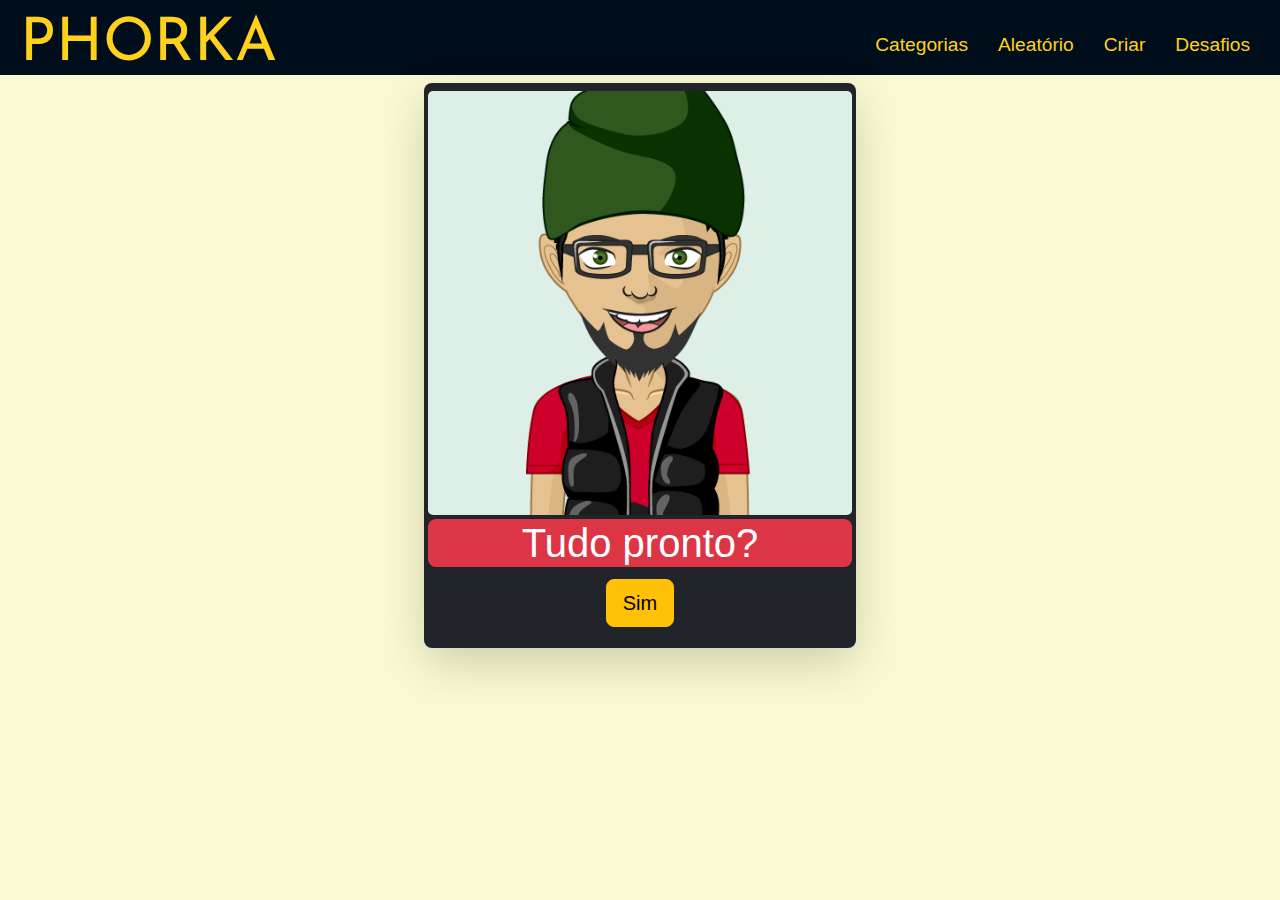
<file: hangman_game/randomhangman.html>
<!DOCTYPE html>
<html lang="en">
<head>
    <meta charset="UTF-8">
    <meta http-equiv="X-UA-Compatible" content="IE=edge">
    <meta name="viewport" content="width=device-width, initial-scale=1.0">
    <link href="https://cdn.jsdelivr.net/npm/bootstrap@5.1.3/dist/css/bootstrap.min.css" rel="stylesheet">
    <script src="https://cdn.jsdelivr.net/npm/bootstrap@5.1.3/dist/js/bootstrap.bundle.min.js"></script>
    <title>HANGMAN</title>
    <script src="randomhangman.js"></script>
    <link rel="stylesheet" href="hangman.css">
    <style>
        @import url('https://fonts.googleapis.com/css2?family=Inspiration&family=Josefin+Sans:wght@500&family=Playfair+Display&display=swap');

body, ul, li, p {
    margin: 0px;
    padding: 0px;
    list-style: none;
    font-size: 1.2rem;
    font-family: Arial; 
    text-align: center;
}

body {
    margin-bottom: 100px;
}

a {
    text-decoration: none;
    color:#ffd11a;
}

h1 {
    text-align: center;
}

img {
    max-width: 100%;
    display: block;
    border-radius: 5px;
}

img:hover {
    border: solid #000d1a;
}

.header {
    background-color:#000d1a;
    display: flex;
    flex-wrap: wrap;
    justify-content: space-between;
    align-items: center;
    padding-bottom:5px;
    padding-right: 20px;
    padding-top: 0px;
    padding-left: 20px;
    height:75px;
}

footer {
    background-color:#000d1a;
    justify-content: space-between;
    align-items: center;
    text-align: center;
    color:white;
    padding: 20px;
    margin-top:195px;
    margin-bottom:0px;
}

.menu {
    display: flex;
}

.menu li {
    margin-left: 10px;
}

.menu li a {
    display: block;
    padding: 10px;
}

.menu li a:hover {
    color:white;
}

#btn-mobile {
    display: none;
    color: #ffd11a;
}

#btn-mobile:hover {
    color: white;
}

@media (max-width: 600px) {

    body {
        overflow: visible;
    }

    footer {
        margin:auto;
    }

    .menu {
        display: block;
        position: absolute;
        width: 100%;
        top: 70px;
        right: 0px;
        background-color: #000d1a; 
        height: 0px;
        transition: .6s;
        z-index: 1000; 
        visibility: hidden; 
        overflow-y: hidden;
    }
    #nav.active .menu {
        height: calc(100vh - 70px);  
        visibility: visible;
        overflow-y: auto;
    }

    .menu a {
        padding: 1rem 0;
        margin: 0 1rem;
        border-bottom: 2px solid #ffd11a;
    }
    #btn-mobile {
        display: flex;
        padding: .5rem 1rem;
        font-size: 1rem;
        border: none;
        background: none;
        cursor: pointer;
        gap: .5rem;
    }
    #burger {
        color: #ffd11a;
        width: 20px;
        border-top: 2px solid;
    }
    #burger::after, #burger::before {
        content: '';
        display: block;
        width: 20px;
        height:2px;
        background: currentColor;
        margin-top: 5px;
        transition: .3s;
        position: relative;
    }
    #nav.active #burger {
        border-top-color: transparent;                
    }
    #nav.active #burger:before {
        transform: rotate(135deg);
    }
    #nav.active #burger:after {
        transform: rotate(-135deg);
        top: -7px;
    }
}

/* CSS Flexbox */

.flex {
    display:flex;
    flex-wrap: wrap;
    max-width: 800px;
    margin: 0 auto;
}
.flex > div {
    flex: 1 1 200px;
    margin: 10px;
}

#h1_forca {
    color:#000d1a;
    font-family: 'Josefin Sans', sans-serif;
    font-size:30px;
}

.options {
    color:#000d1a;
}

#logo {
    font-family: 'Josefin Sans', sans-serif;
    font-size:60px;
    margin-top:0px;
    margin-bottom:0px;
}

#logo:hover {
    color:white;
}

#slogan {
    display:block;
    color:#ffd11a;
    background:#000d1a;
    width:350px;
    margin:auto;
    padding:10px;
    border-radius: 5px;
    margin-bottom: 15px;
}
    </style>
</head>
<body style="background-color:lightgoldenrodyellow;">
    <script>
        window.onload = function() {
        document.getElementById("my_audio").play();
}
    </script>
    <audio id="my_audio" src="soundtrack.mp3" loop="loop"></audio> 
    <!-- Extreme Trap Racing Music | Power by Alex-Productions | https://www.youtube.com/channel/UCx0_M61F81Nfb-BRXE-SeVA
    Music promoted by https://www.chosic.com/free-music/all/
    Creative Commons CC BY 3.0
    https://creativecommons.org/licenses/by/3.0/ -->
    <header class="header">
        <a id="logo" href="/">PHORKA</a>
        <nav id="nav">
            <button id="btn-mobile" aria-label="Abrir Menu" aria-haspopup="true" aria-controls="menu" aria-expanded="false">Menu
                <span id="burger"></span>
            </button>
            <ul class="menu" role="menu">
                <li><a href="categories.html">Categorias</a></li>
                <li><a href="randomhangman.html">Aleatório</a></li>
                <li><a href="create.html">Criar</a></li>
                <li><a href="challenges.html">Desafios</a></li>
            </ul>
        </nav>
    </header>
    <script>
        const btnMobile = document.getElementById('btn-mobile');

        function toggleMenu(event) {
            if (event.type === 'touchstart') event.preventDefault()
            const nav = document.getElementById('nav');
            nav.classList.toggle('active');
            const active = nav.classList.contains('active');
            event.currentTarget.setAttribute('aria-expanded', active);
            if (active) {
                event.currentTarget.setAttribute('aria-label', 'Fechar Menu');
            } else {
                event.currentTarget.setAttribute('aria-label', 'Abrir Menu');
            }
        }

        btnMobile.addEventListener('click', toggleMenu);
        btnMobile.addEventListener('touchstart', toggleMenu);

    </script>
    <div class="container my-2 bg-dark text-white rounded-3 shadow-lg p-1 mb-4" id="begin" style="width:27rem;height:565px;">
        <img class="img-fluid my-1 mb-1" id="avatar" src="photo7.jpg">
        <h1 class="text-white my-1 bg-danger rounded-3">Tudo pronto?</h1>
        <button class="btn btn-lg btn-warning my-2" onclick="startGame()">Sim</button>
    </div>
    <div class="container mxy-5 my-2 bg-dark text-white rounded-3 shadow-lg p-1 mb-4" style="width:27rem;height:565px;text-align:center;margin:auto;" id="game">
        <p id="result" class="h6 text-danger bg-white p-2" style="display:none"></p>
        <p id="alphabet" style="display:none">
            <span id="aa"></span>
            <span id="bb"></span>          
            <span id="cc"></span>
            <span id="dd"></span>
            <span id="ee"></span>
            <span id="ff"></span>
            <span id="gg"></span>
            <span id="hh"></span>
            <span id="ii"></span>
            <span id="jj"></span>
            <span id="kk"></span>
            <span id="ll"></span>
            <span id="mm"></span>
            <span id="nn"></span>
            <span id="oo"></span>
            <span id="pp"></span>
            <span id="qq"></span>
            <span id="rr"></span>
            <span id="ss"></span>
            <span id="tt"></span>
            <span id="uu"></span>
            <span id="vv"></span>
            <span id="ww"></span>
            <span id="xx"></span>
            <span id="yy"></span>
            <span id="zz"></span>
        </p>   
        <img  id="imge" width="240px" height="370px" src="photo5.png" style="margin:auto">
        <img  id="imge2" width="240px" height="370px" src="photo5.png" style="margin:auto">
        <p id="underscore"></p>
        <div id="div" style="width:400px;">
            <button class="btn btn-warning my-1" id="a" onclick="letters('a')">a</button>
            <button class="btn btn-warning my-1" id="b" onclick="letters('b')">b</button>
            <button class="btn btn-warning my-1" id="c" onclick="letters('c')">c</button>
            <button class="btn btn-warning my-1" id="d" onclick="letters('d')">d</button>
            <button class="btn btn-warning my-1" id="e" onclick="letters('e')">e</button>
            <button class="btn btn-warning my-1" id="f" onclick="letters('f')">f</button>
            <button class="btn btn-warning my-1" id="g" onclick="letters('g')">g</button>
            <button class="btn btn-warning my-1" id="h" onclick="letters('h')">h</button>
            <button class="btn btn-warning my-1" id="i" onclick="letters('i')">i</button>
            <button class="btn btn-warning my-1" id="j" onclick="letters('j')">j</button>
            <button class="btn btn-warning my-1" id="k" onclick="letters('k')">k</button>
            <button class="btn btn-warning my-1" id="l" onclick="letters('l')">l</button>
            <button class="btn btn-warning my-1" id="m" onclick="letters('m')">m</button>
            <button class="btn btn-warning my-1" id="n" onclick="letters('n')">n</button>
            <button class="btn btn-warning my-1" id="o" onclick="letters('o')">o</button>
            <button class="btn btn-warning my-1" id="p" onclick="letters('p')">p</button>
            <button class="btn btn-warning my-1" id="q" onclick="letters('q')">q</button>
            <button class="btn btn-warning my-1" id="r" onclick="letters('r')">r</button>
            <button class="btn btn-warning my-1" id="s" onclick="letters('s')">s</button>
            <button class="btn btn-warning my-1" id="t" onclick="letters('t')">t</button>
            <button class="btn btn-warning my-1" id="u" onclick="letters('u')">u</button>
            <button class="btn btn-warning my-1" id="v" onclick="letters('v')">v</button>
            <button class="btn btn-warning my-1" id="w" onclick="letters('w')">w</button>
            <button class="btn btn-warning my-1" id="x" onclick="letters('x')">x</button>
            <button class="btn btn-warning my-1" id="y" onclick="letters('y')">y</button>
            <button class="btn btn-warning my-1" id="z" onclick="letters('z')">z</button>
        </div> 
        <button class="btn btn-lg btn-warning my-2" id="try" style="display:none;margin:auto;" onclick="tryAgain()">outra palavra</button>
        <button class="btn btn-lg btn-warning my-2" id="newgame" style="margin:auto;display:none;" onclick="tryAgain()">outra palavra</button>
    </div>
    <!-- <audio id="right" style="display:none" controls autoplay>
        <source src="right.mp3" type="audio/mpeg">
    </audio> -->
</body>
</html>
</file>
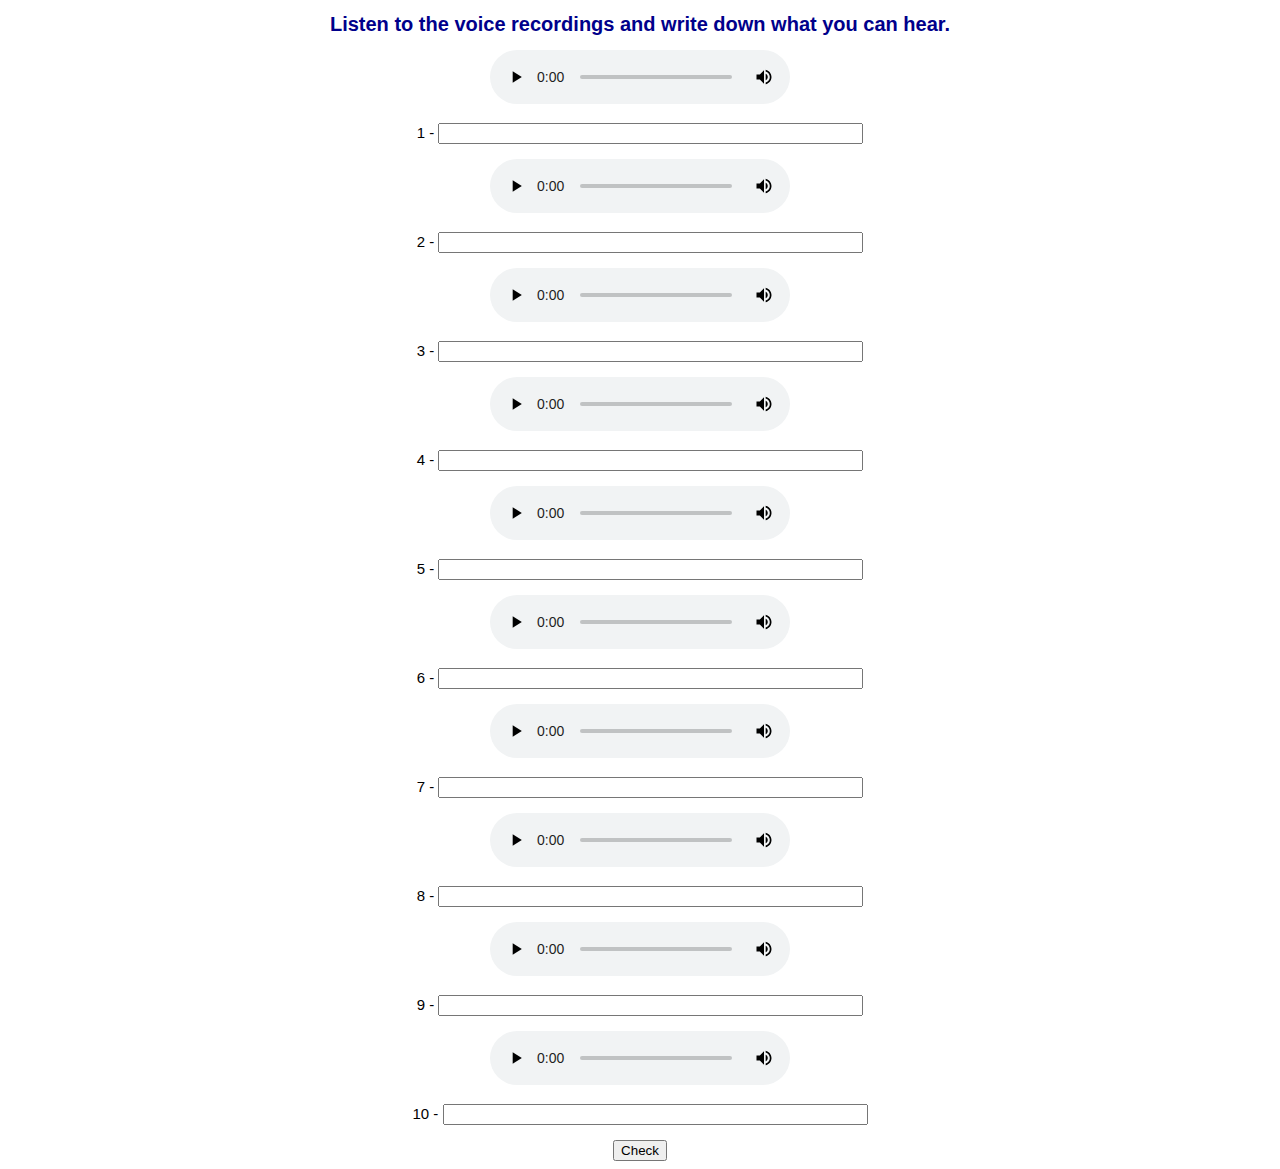
<file: quiz/listeningQuiz.html>
<!DOCTYPE html>
<html lang="en">
<head>
    <meta charset="UTF-8">
    <meta http-equiv="X-UA-Compatible" content="IE=edge">
    <meta name="viewport" content="width=device-width, initial-scale=1.0">
    <title>Listening Quiz</title>
    <style>
        h1 {
            font-family: 'Trebuchet MS', 'Lucida Sans Unicode', 'Lucida Grande', 'Lucida Sans', Arial, sans-serif;
            font-size:20px;
            text-align:center;
            color:darkblue;
        }
        div {
            text-align: center;
        }
        p {
            font-family: 'Trebuchet MS', 'Lucida Sans Unicode', 'Lucida Grande', 'Lucida Sans', Arial, sans-serif;
            font-size:15px;
            text-align:center;
        }
    </style>
</head>
<body>
    <h1>Listen to the voice recordings and write down what you can hear.</h1>
    <div class="centerplayer">
        <audio controls>
            <source src="one.ogg" type="audio/ogg">
        </audio>
    </div>
    <p id="p1">1 - <input type="text" name="one" id="one" size="50"> </p>
    <div class="centerplayer">
        <audio controls>
            <source src="two.ogg" type="audio/ogg">
        </audio>
    </div>
    <p id="p2">2 - <input type="text" name="two" id="two" size="50"> </p>
    <div class="centerplayer">
        <audio controls>
            <source src="three.ogg" type="audio/ogg">
        </audio>
    </div>
    <p id="p3">3 - <input type="text" name="three" id="three" size="50"> </p>
    <div class="centerplayer">
        <audio controls>
            <source src="four.ogg" type="audio/ogg">
        </audio>
    </div>
    <p id="p4">4 - <input type="text" name="four" id="four" size="50"> </p>
    <div class="centerplayer">
        <audio controls>
            <source src="five.ogg" type="audio/ogg">
        </audio>
    </div>
    <p id="p5">5 - <input type="text" name="five" id="five" size="50"> </p>
    <div class="centerplayer">
        <audio controls>
            <source src="six.ogg" type="audio/ogg">
        </audio>
    </div>
    <p id="p6">6 - <input type="text" name="six" id="six" size="50"> </p>
    <div class="centerplayer">
        <audio controls>
            <source src="seven.ogg" type="audio/ogg">
        </audio>
    </div>
    <p id="p7">7 - <input type="text" name="seven" id="seven" size="50"> </p>
    <div class="centerplayer">
        <audio controls>
            <source src="eight.ogg" type="audio/ogg">
        </audio>
    </div>
    <p id="p8">8 - <input type="text" name="eight" id="eight" size="50"> </p>
    <div class="centerplayer">
        <audio controls>
            <source src="nine.ogg" type="audio/ogg">
        </audio>
    </div>
    <p id="p9">9 - <input type="text" name="nine" id="nine" size="50"> </p>
    <div class="centerplayer">
        <audio controls>
            <source src="ten.ogg" type="audio/ogg">
        </audio>
    </div>
    <p id="p10">10 - <input type="text" name="ten" id="ten" size="50"> </p>
    <div class="centerplayer">
        <button type="submit" onclick="check()">Check</button>
    </div>

    <script>
        function check() {
            one = document.getElementById('one').value;
            if (one == "I can swim very well.") {
                document.getElementById('p1').style.color = "green";
                document.getElementById('one').style.color = "green";
            }
            else {
                document.getElementById('p1').style.color = "red";
                document.getElementById('one').style.color = "red";
            }

            two = document.getElementById('two').value;
            if (two == "My brother speaks five languages.") {
                document.getElementById('p2').style.color = "green";
                document.getElementById('two').style.color = "green";
            }
            else {
                document.getElementById('p2').style.color = "red";
                document.getElementById('two').style.color = "red";
            }

            three = document.getElementById('three').value;
            if (three == "She ate an apple for breakfast this morning.") {
                document.getElementById('p3').style.color = "green";
                document.getElementById('three').style.color = "green";
            }
            else {
                document.getElementById('p3').style.color = "red";
                document.getElementById('three').style.color = "red";
            }

            four = document.getElementById('four').value;
            if (four == "They didn't study English together last night.") {
                document.getElementById('p4').style.color = "green";
                document.getElementById('four').style.color = "green";
            }
            else {
                document.getElementById('p4').style.color = "red";
                document.getElementById('four').style.color = "red";
            }

            five = document.getElementById('five').value;
            if (five == "We can't speak Spanish because we study English.") {
                document.getElementById('p5').style.color = "green";
                document.getElementById('five').style.color = "green";
            }
            else {
                document.getElementById('p5').style.color = "red";
                document.getElementById('five').style.color = "red";
            }

            six = document.getElementById('six').value;
            if (six == "I like to watch TV with my family at night.") {
                document.getElementById('p6').style.color = "green";
                document.getElementById('six').style.color = "green";
            }
            else {
                document.getElementById('p6').style.color = "red";
                document.getElementById('six').style.color = "red";
            }

            seven = document.getElementById('seven').value;
            if (seven == "He wants to buy a new car next year.") {
                document.getElementById('p7').style.color = "green";
                document.getElementById('seven').style.color = "green";
            }
            else {
                document.getElementById('p7').style.color = "red";
                document.getElementById('seven').style.color = "red";
            }

            eight = document.getElementById('eight').value;
            if (eight == "John will travel to Mexico with his friends in November.") {
                document.getElementById('p8').style.color = "green";
                document.getElementById('eight').style.color = "green";
            }
            else {
                document.getElementById('p8').style.color = "red";
                document.getElementById('eight').style.color = "red";
            }

            nine = document.getElementById('nine').value;
            if (nine == "She can't drive because she is only sixteen years old.") {
                document.getElementById('p9').style.color = "green";
                document.getElementById('nine').style.color = "green";
            }
            else {
                document.getElementById('p9').style.color = "red";
                document.getElementById('nine').style.color = "red";
            }

            ten = document.getElementById('ten').value;
            if (ten == "Jack and Amanda live in a big house in Miami.") {
                document.getElementById('p10').style.color = "green";
                document.getElementById('ten').style.color = "green";
            }
            else {
                document.getElementById('p10').style.color = "red";
                document.getElementById('ten').style.color = "red";
            }
        }
    </script>
</body>
</html>
</file>
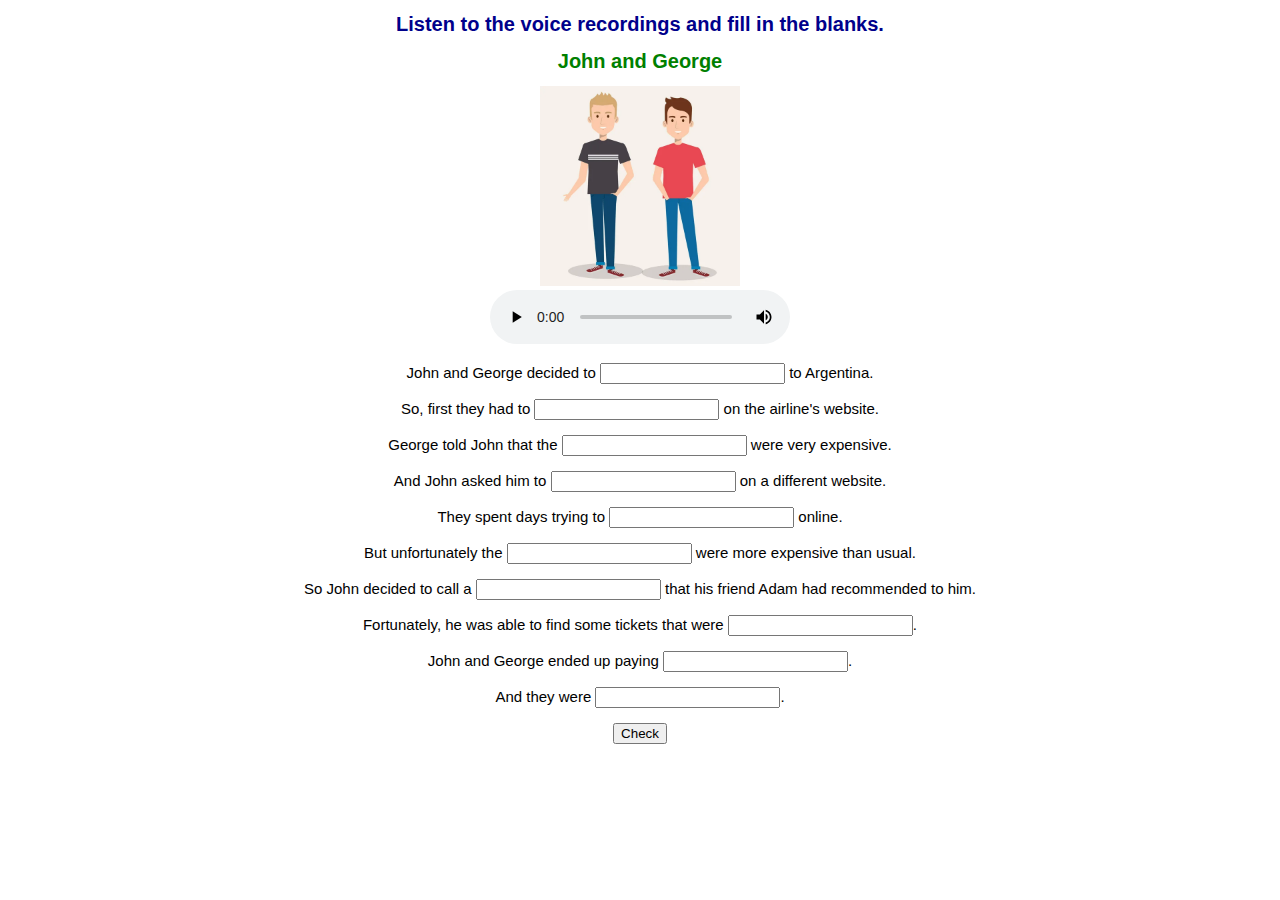
<file: quiz/listeningQuiz2.html>
<!DOCTYPE html>
<html lang="en">
<head>
    <meta charset="UTF-8">
    <meta http-equiv="X-UA-Compatible" content="IE=edge">
    <meta name="viewport" content="width=device-width, initial-scale=1.0">
    <title>Listening Quiz</title>
    <style>
        h1 {
            font-family: 'Trebuchet MS', 'Lucida Sans Unicode', 'Lucida Grande', 'Lucida Sans', Arial, sans-serif;
            font-size:20px;
            text-align:center;
            color:darkblue;
        }
        div {
            text-align: center;
        }
        p {
            font-family: 'Trebuchet MS', 'Lucida Sans Unicode', 'Lucida Grande', 'Lucida Sans', Arial, sans-serif;
            font-size:15px;
            text-align:center;
        }
    </style>
</head>
<body>
    <h1>Listen to the voice recordings and fill in the blanks.</h1>
    <h1 style="color:green">John and George</h1>
    <div class="centerplayer">
        <img src="friends.jpg" height="200px" width="200px">
        <br>
        <audio controls>
            <source src="johnandgeorge.ogg" type="audio/ogg">
        </audio>
    </div>
    <p id="p1"> John and George decided to <input type="text" name="one" id="one" size="20"> to Argentina.</p>
    
    <p id="p2"> So, first they had to <input type="text" name="two" id="two" size="20"> on the airline's website.</p>
    
    <p id="p3"> George told John that the <input type="text" name="three" id="three" size="20"> were very expensive.</p>
    
    <p id="p4"> And John asked him to <input type="text" name="four" id="four" size="20"> on a different website.</p>
    
    <p id="p5"> They spent days trying to <input type="text" name="five" id="five" size="20"> online.</p>
    
    <p id="p6"> But unfortunately the <input type="text" name="six" id="six" size="20"> were more expensive than usual. </p>
    
    <p id="p7"> So John decided to call a <input type="text" name="seven" id="seven" size="20"> that his friend Adam had recommended to him. </p>
    
    <p id="p8">Fortunately, he was able to find some tickets that were <input type="text" name="eight" id="eight" size="20">. </p>
    
    <p id="p9">John and George ended up paying <input type="text" name="nine" id="nine" size="20">.</p>
    
    <p id="p10">And they were <input type="text" name="ten" id="ten" size="20">. </p>
    
    <div class="centerplayer">
        <button type="submit" onclick="check()">Check</button>
    </div>

    <script>
        function check() {
            one = document.getElementById('one').value;
            if (one == "go on a trip") {
                document.getElementById('one').style.color = "green";
            }
            else {
                document.getElementById('one').style.color = "red";
            }

            two = document.getElementById('two').value;
            if (two == "book the flights") {
                document.getElementById('two').style.color = "green";
            }
            else {
                document.getElementById('two').style.color = "red";
            }

            three = document.getElementById('three').value;
            if (three == "tickets") {
                document.getElementById('three').style.color = "green";
            }
            else {
                document.getElementById('three').style.color = "red";
            }

            four = document.getElementById('four').value;
            if (four == "search") {
                document.getElementById('four').style.color = "green";
            }
            else {
                document.getElementById('four').style.color = "red";
            }

            five = document.getElementById('five').value;
            if (five == "find a good deal") {
                document.getElementById('five').style.color = "green";
            }
            else {
                document.getElementById('five').style.color = "red";
            }

            six = document.getElementById('six').value;
            if (six == "prices") {
                document.getElementById('six').style.color = "green";
            }
            else {
                document.getElementById('six').style.color = "red";
            }

            seven = document.getElementById('seven').value;
            if (seven == "travel agent") {
                document.getElementById('seven').style.color = "green";
            }
            else {
                document.getElementById('seven').style.color = "red";
            }

            eight = document.getElementById('eight').value;
            if (eight == "on sale") {
                document.getElementById('eight').style.color = "green";
            }
            else {
                document.getElementById('eight').style.color = "red";
            }

            nine = document.getElementById('nine').value;
            if (nine == "half the price") {
                document.getElementById('nine').style.color = "green";
            }
            else {
                document.getElementById('nine').style.color = "red";
            }

            ten = document.getElementById('ten').value;
            if (ten == "extremely happy") {
                document.getElementById('ten').style.color = "green";
            }
            else {
                document.getElementById('ten').style.color = "red";
            }
        }
    </script>
</body>
</html>
</file>
<file: hangman2/hangman.css>
@import url('https://fonts.googleapis.com/css2?family=Inspiration&family=Playfair+Display&display=swap');

body {
    background-color: #854629;
}

div#main {
    margin: auto;
    width: 300px;
    height:300px;
    padding: 10px;
}

p {
    font-family: 'Inspiration', cursive;
    font-weight: 600;
    font-size: 50px;
    margin: 5px;
    color: white;
}

h1{
    font-family: 'Playfair Display', serif;
    color:white;
}

p#link {
    font-size: 80px;
}

p#underscore {
    font-family: 'Playfair Display', serif;
    font-size:40px;
}

p#alphabet {
    font-family: 'Playfair Display', serif;
    font-size:30px;
    color: white;
    height:40px;
    width:415px;
    margin:auto;
    margin-bottom:5px;
}

div#begin {
    margin: auto;
    width: 300px;
    height:300px;
    text-align: center;
    padding: 50px;
}

div#game {
    margin: auto;
    height:400px;
    display: none;
    text-align: center;
}

button {
	box-shadow: -7px 4px 17px -8px #cf866c;
	background:linear-gradient(to bottom, #d0451b 5%, #bc3315 100%);
	background-color:#d0451b;
	border-radius:19px;
	display:inline-block;
	cursor:pointer;
	color:#ffffff;
	font-family:Arial;
	font-size:28px;
	font-weight:bold;
	padding:10px 9px;
	text-decoration:none;
	text-shadow:0px 0px 0px #854629;
}
button:hover {
	background:linear-gradient(to bottom, #bc3315 5%, #d0451b 100%);
	background-color:#bc3315;
}
button:active {
	position:relative;
	top:1px;
}

#img2 {
    display: none;
    margin:auto;
}

div#div {
    height:225px;
    width:300px;
    margin:auto;
}

#share {
    display:none;
    text-decoration: none;
    color:white;
}
</file>
<file: hangman/hangman.css>
@import url('https://fonts.googleapis.com/css2?family=Inspiration&family=Josefin+Sans:wght@500&family=Playfair+Display&display=swap');



p#alphabet, span {
    font-family: 'Josefin Sans', sans-serif;
    font-weight: 600;
    font-size: 50px;
    margin: 5px;
    color: white;
}

p#underscore {
    margin-bottom: 0px;
}

 /*div#main {
    margin: auto;
    width: 300px;
    height:300px;
    padding: 10px;
}

p {
    font-family: 'Inspiration', cursive;
    font-weight: 600;
    font-size: 50px;
    margin: 5px;
    color: white;
}



p#link {
    font-size: 80px;
}

 {
    font-family: 'Playfair Display', serif;
    font-size:40px;
}

p#alphabet {
    font-family: 'Playfair Display', serif;
    font-size:30px;
    color: white;
    height:40px;
    width:415px;
    margin:auto;
    margin-bottom:5px;
}
}*/

div#begin {
    margin: auto;
    width: 300px;
    height:300px;
    text-align: center;
    padding: 50px;
}

div#game {
    display: none;
}

 /* button {
	box-shadow: -7px 4px 17px -8px #cf866c;
	background:linear-gradient(to bottom, #d0451b 5%, #bc3315 100%);
	background-color:#d0451b;
	border-radius:19px;
	display:inline-block;
	cursor:pointer;
	color:#ffffff;
	font-family:Arial;
	font-size:28px;
	font-weight:bold;
	padding:10px 9px;
	text-decoration:none;
	text-shadow:0px 0px 0px #854629;
}
button:hover {
	background:linear-gradient(to bottom, #bc3315 5%, #d0451b 100%);
	background-color:#bc3315;
}
button:active {
	position:relative;
	top:1px;
}*/

#imge2 {
    display: none;
    margin: auto;
}

div#div {
    height:225px;
    width:300px;
    margin:auto;
}

#share {
    display:none;
    text-decoration: none;
    color:white;
}
</file>
<file: hangman_game/hangman.css>
@import url('https://fonts.googleapis.com/css2?family=Inspiration&family=Josefin+Sans:wght@500&family=Playfair+Display&display=swap');



p#alphabet, span {
    font-family: 'Josefin Sans', sans-serif;
    font-weight: 600;
    font-size: 50px;
    margin: 5px;
    color: white;
}

p#underscore {
    margin-bottom: 0px;
}

 /*div#main {
    margin: auto;
    width: 300px;
    height:300px;
    padding: 10px;
}

p {
    font-family: 'Inspiration', cursive;
    font-weight: 600;
    font-size: 50px;
    margin: 5px;
    color: white;
}



p#link {
    font-size: 80px;
}

 {
    font-family: 'Playfair Display', serif;
    font-size:40px;
}

p#alphabet {
    font-family: 'Playfair Display', serif;
    font-size:30px;
    color: white;
    height:40px;
    width:415px;
    margin:auto;
    margin-bottom:5px;
}
}*/

div#begin {
    margin: auto;
    width: 300px;
    height:300px;
    text-align: center;
    padding: 50px;
}

div#game {
    display: none;
}

 /* button {
	box-shadow: -7px 4px 17px -8px #cf866c;
	background:linear-gradient(to bottom, #d0451b 5%, #bc3315 100%);
	background-color:#d0451b;
	border-radius:19px;
	display:inline-block;
	cursor:pointer;
	color:#ffffff;
	font-family:Arial;
	font-size:28px;
	font-weight:bold;
	padding:10px 9px;
	text-decoration:none;
	text-shadow:0px 0px 0px #854629;
}
button:hover {
	background:linear-gradient(to bottom, #bc3315 5%, #d0451b 100%);
	background-color:#bc3315;
}
button:active {
	position:relative;
	top:1px;
}*/

#imge2 {
    display: none;
    margin: auto;
}

div#div {
    height:155px;
    width:340px;
    margin: auto;
}

#share {
    display:none;
    text-decoration: none;
    color:white;
}
</file>
